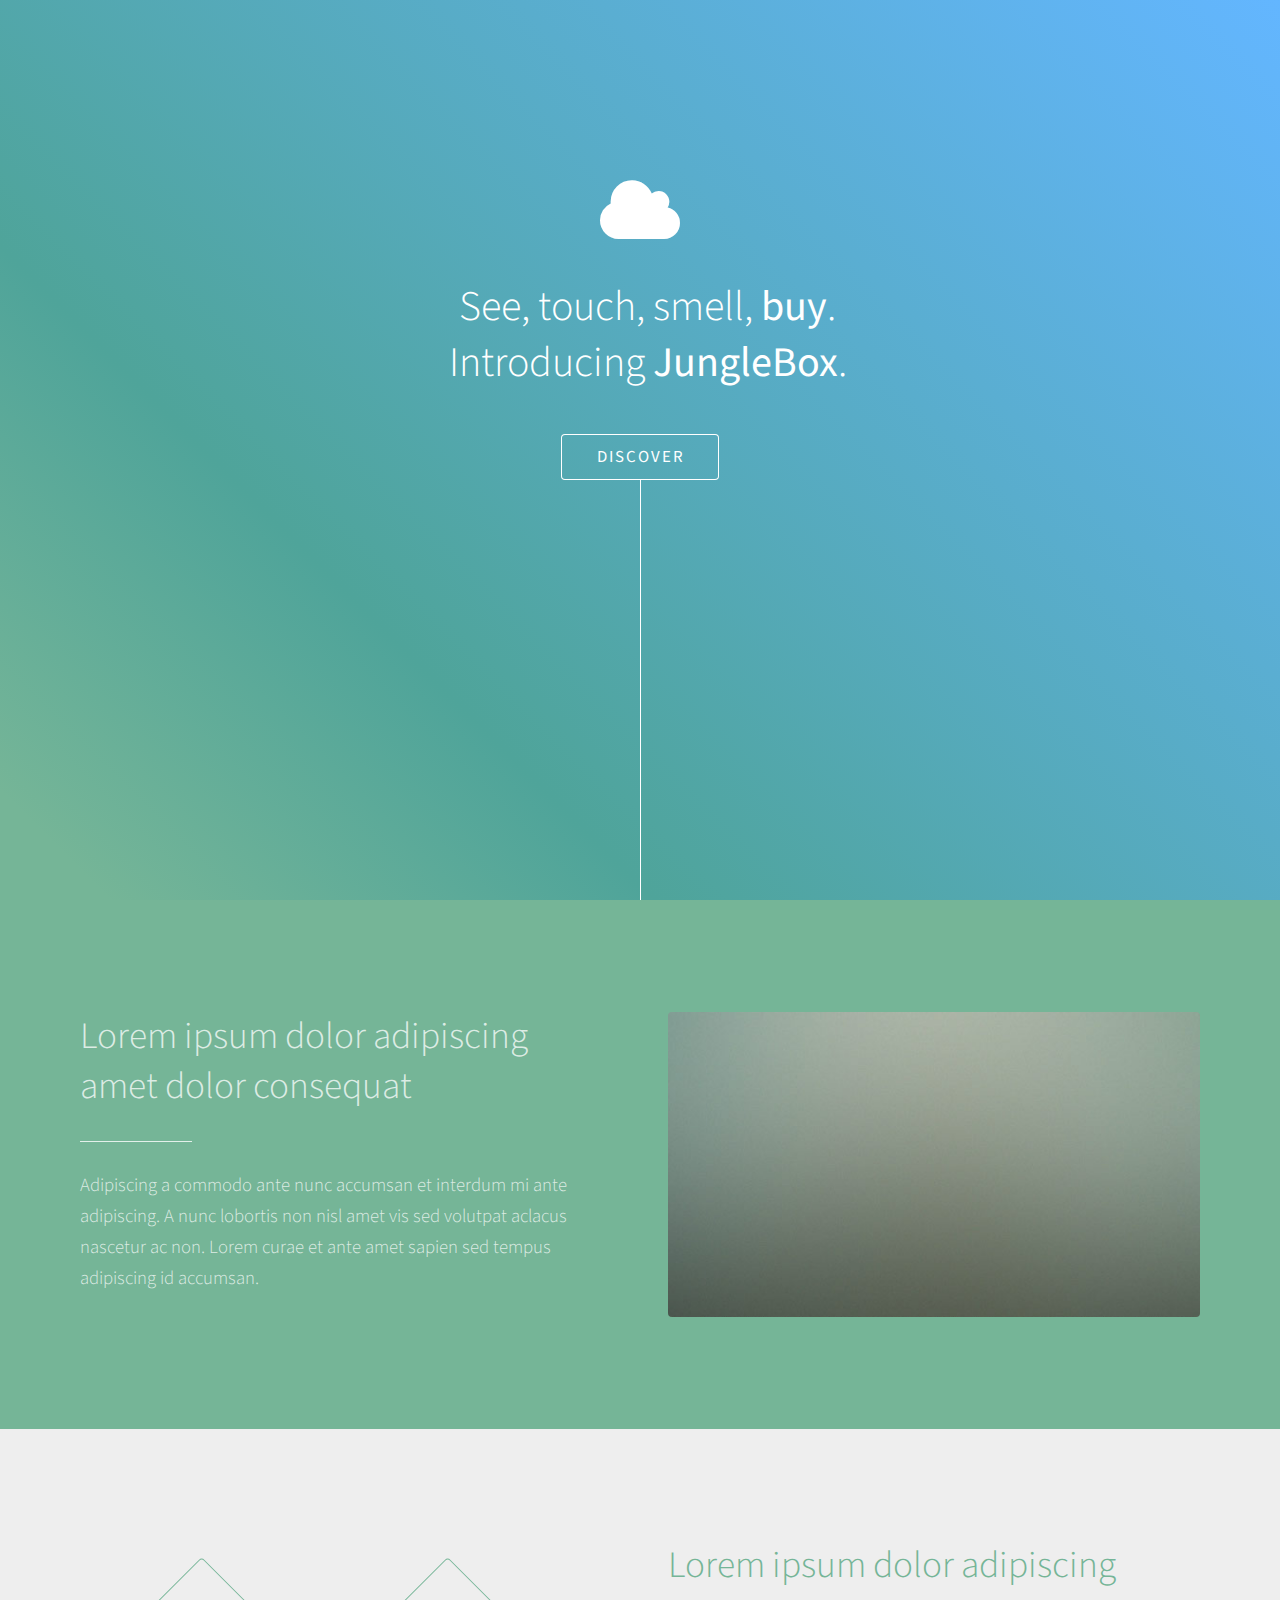
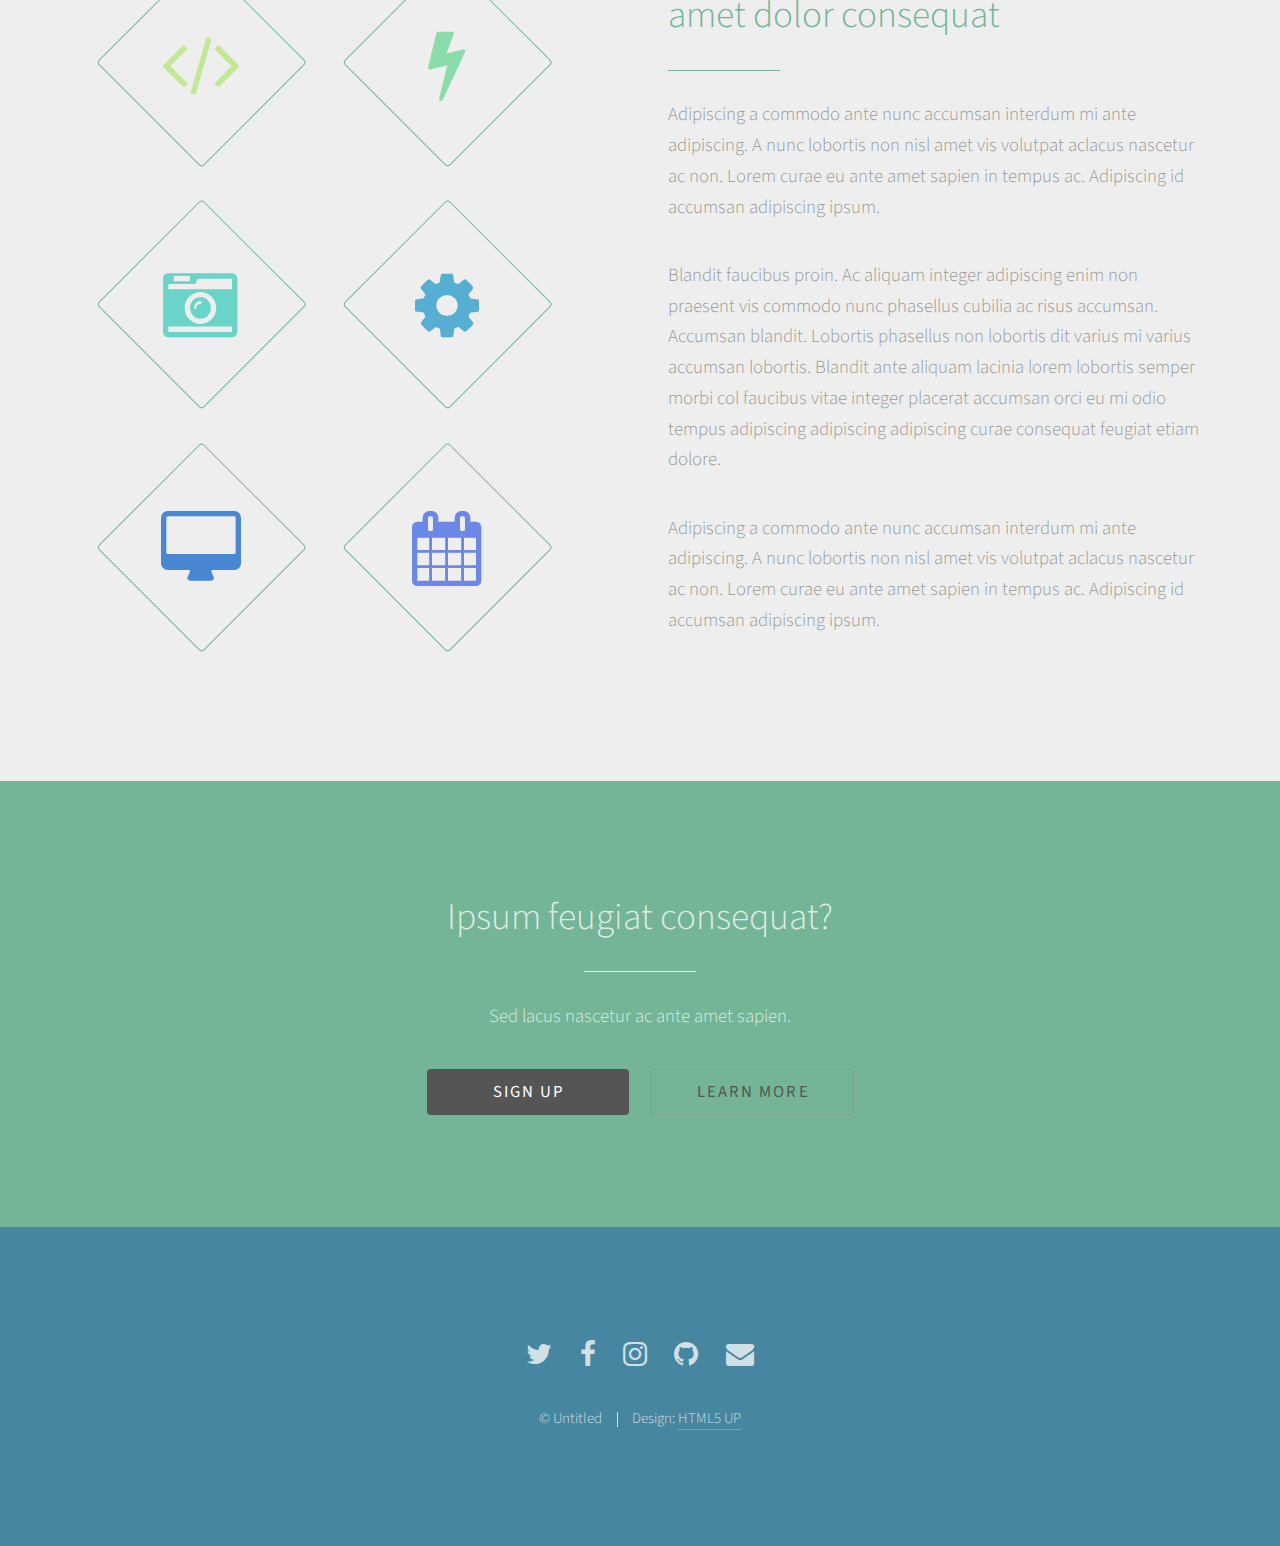
<file: index.html>
<!DOCTYPE HTML>
<!--
	Photon by HTML5 UP
	html5up.net | @ajlkn
	Free for personal and commercial use under the CCA 3.0 license (html5up.net/license)
-->
<html>
	<head>
		<title>Jungle Box</title>
		<meta charset="utf-8" />
		<meta name="viewport" content="width=device-width, initial-scale=1" />
		<!--[if lte IE 8]><script src="assets/js/ie/html5shiv.js"></script><![endif]-->
		<link rel="stylesheet" href="assets/css/main.css" />
		<!--[if lte IE 8]><link rel="stylesheet" href="assets/css/ie8.css" /><![endif]-->
		<!--[if lte IE 9]><link rel="stylesheet" href="assets/css/ie9.css" /><![endif]-->
	</head>
	<body>

		<!-- Header -->
			<section id="header">
				<div class="inner">
					<span class="icon major fa-cloud"></span>
					<h1>See, touch, smell, <strong>buy</strong>. <br>
						Introducing <strong>JungleBox</strong>.</h1>
					<p></p>
					<ul class="actions">
						<li><a href="#one" class="button scrolly">Discover</a></li>
					</ul>
				</div>
			</section>

		<!-- One -->
			<section id="one" class="main style1">
				<div class="container">
					<div class="row 150%">
						<div class="6u 12u$(medium)">
							<header class="major">
								<h2>Lorem ipsum dolor adipiscing<br />
								amet dolor consequat</h2>
							</header>
							<p>Adipiscing a commodo ante nunc accumsan et interdum mi ante adipiscing. A nunc lobortis non nisl amet vis sed volutpat aclacus nascetur ac non. Lorem curae et ante amet sapien sed tempus adipiscing id accumsan.</p>
						</div>
						<div class="6u$ 12u$(medium) important(medium)">
							<span class="image fit"><img src="images/pic01.jpg" alt="" /></span>
						</div>
					</div>
				</div>
			</section>

		<!-- Two -->
			<section id="two" class="main style2">
				<div class="container">
					<div class="row 150%">
						<div class="6u 12u$(medium)">
							<ul class="major-icons">
								<li><span class="icon style1 major fa-code"></span></li>
								<li><span class="icon style2 major fa-bolt"></span></li>
								<li><span class="icon style3 major fa-camera-retro"></span></li>
								<li><span class="icon style4 major fa-cog"></span></li>
								<li><span class="icon style5 major fa-desktop"></span></li>
								<li><span class="icon style6 major fa-calendar"></span></li>
							</ul>
						</div>
						<div class="6u$ 12u$(medium)">
							<header class="major">
								<h2>Lorem ipsum dolor adipiscing<br />
								amet dolor consequat</h2>
							</header>
							<p>Adipiscing a commodo ante nunc accumsan interdum mi ante adipiscing. A nunc lobortis non nisl amet vis volutpat aclacus nascetur ac non. Lorem curae eu ante amet sapien in tempus ac. Adipiscing id accumsan adipiscing ipsum.</p>
							<p>Blandit faucibus proin. Ac aliquam integer adipiscing enim non praesent vis commodo nunc phasellus cubilia ac risus accumsan. Accumsan blandit. Lobortis phasellus non lobortis dit varius mi varius accumsan lobortis. Blandit ante aliquam lacinia lorem lobortis semper morbi col faucibus vitae integer placerat accumsan orci eu mi odio tempus adipiscing adipiscing adipiscing curae consequat feugiat etiam dolore.</p>
							<p>Adipiscing a commodo ante nunc accumsan interdum mi ante adipiscing. A nunc lobortis non nisl amet vis volutpat aclacus nascetur ac non. Lorem curae eu ante amet sapien in tempus ac. Adipiscing id accumsan adipiscing ipsum.</p>
						</div>
					</div>
				</div>
			</section>

		<!-- Three -->
			<!-- <section id="three" class="main style1 special">
				<div class="container">
					<header class="major">
						<h2>Adipiscing amet consequat</h2>
					</header>
					<p>Ante nunc accumsan et aclacus nascetur ac ante amet sapien sed.</p>
					<div class="row 150%">
						<div class="4u 12u$(medium)">
							<span class="image fit"><img src="images/pic02.jpg" alt="" /></span>
							<h3>Magna feugiat lorem</h3>
							<p>Adipiscing a commodo ante nunc magna lorem et interdum mi ante nunc lobortis non amet vis sed volutpat et nascetur.</p>
							<ul class="actions">
								<li><a href="#" class="button">More</a></li>
							</ul>
						</div>
						<div class="4u 12u$(medium)">
							<span class="image fit"><img src="images/pic03.jpg" alt="" /></span>
							<h3>Magna feugiat lorem</h3>
							<p>Adipiscing a commodo ante nunc magna lorem et interdum mi ante nunc lobortis non amet vis sed volutpat et nascetur.</p>
							<ul class="actions">
								<li><a href="#" class="button">More</a></li>
							</ul>
						</div>
						<div class="4u$ 12u$(medium)">
							<span class="image fit"><img src="images/pic04.jpg" alt="" /></span>
							<h3>Magna feugiat lorem</h3>
							<p>Adipiscing a commodo ante nunc magna lorem et interdum mi ante nunc lobortis non amet vis sed volutpat et nascetur.</p>
							<ul class="actions">
								<li><a href="#" class="button">More</a></li>
							</ul>
						</div>
					</div>
				</div>
			</section> -->

		<!-- Four -->
			<section id="four" class="main style1 special">
				<div class="container">
					<header class="major">
						<h2>Ipsum feugiat consequat?</h2>
					</header>
					<p>Sed lacus nascetur ac ante amet sapien.</p>
					<ul class="actions uniform">
						<li><a href="#" class="button special">Sign Up</a></li>
						<li><a href="#" class="button">Learn More</a></li>
					</ul>
				</div>
			</section>

		<!-- Five -->
		<!--
			<section id="five" class="main style1">
				<div class="container">
					<header class="major special">
						<h2>Elements</h2>
					</header>

					<section>
						<h4>Text</h4>
						<p>This is <b>bold</b> and this is <strong>strong</strong>. This is <i>italic</i> and this is <em>emphasized</em>.
						This is <sup>superscript</sup> text and this is <sub>subscript</sub> text.
						This is <u>underlined</u> and this is code: <code>for (;;) { ... }</code>. Finally, <a href="#">this is a link</a>.</p>
						<hr />
						<header>
							<h4>Heading with a Subtitle</h4>
							<p>Lorem ipsum dolor sit amet nullam id egestas urna aliquam</p>
						</header>
						<p>Nunc lacinia ante nunc ac lobortis. Interdum adipiscing gravida odio porttitor sem non mi integer non faucibus ornare mi ut ante amet placerat aliquet. Volutpat eu sed ante lacinia sapien lorem accumsan varius montes viverra nibh in adipiscing blandit tempus accumsan.</p>
						<header>
							<h5>Heading with a Subtitle</h5>
							<p>Lorem ipsum dolor sit amet nullam id egestas urna aliquam</p>
						</header>
						<p>Nunc lacinia ante nunc ac lobortis. Interdum adipiscing gravida odio porttitor sem non mi integer non faucibus ornare mi ut ante amet placerat aliquet. Volutpat eu sed ante lacinia sapien lorem accumsan varius montes viverra nibh in adipiscing blandit tempus accumsan.</p>
						<hr />
						<h2>Heading Level 2</h2>
						<h3>Heading Level 3</h3>
						<h4>Heading Level 4</h4>
						<h5>Heading Level 5</h5>
						<h6>Heading Level 6</h6>
						<hr />
						<h5>Blockquote</h5>
						<blockquote>Fringilla nisl. Donec accumsan interdum nisi, quis tincidunt felis sagittis eget tempus euismod. Vestibulum ante ipsum primis in faucibus vestibulum. Blandit adipiscing eu felis iaculis volutpat ac adipiscing accumsan faucibus. Vestibulum ante ipsum primis in faucibus lorem ipsum dolor sit amet nullam adipiscing eu felis.</blockquote>
						<h5>Preformatted</h5>
						<pre><code>i = 0;

while (!deck.isInOrder()) {
print 'Iteration ' + i;
deck.shuffle();
i++;
}

print 'It took ' + i + ' iterations to sort the deck.';</code></pre>
					</section>

					<section>
						<h4>Lists</h4>
						<div class="row">
							<div class="6u 12u$(medium)">
								<h5>Unordered</h5>
								<ul>
									<li>Dolor pulvinar etiam.</li>
									<li>Sagittis adipiscing.</li>
									<li>Felis enim feugiat.</li>
								</ul>
								<h5>Alternate</h5>
								<ul class="alt">
									<li>Dolor pulvinar etiam.</li>
									<li>Sagittis adipiscing.</li>
									<li>Felis enim feugiat.</li>
								</ul>
							</div>
							<div class="6u$ 12u$(medium)">
								<h5>Ordered</h5>
								<ol>
									<li>Dolor pulvinar etiam.</li>
									<li>Etiam vel felis viverra.</li>
									<li>Felis enim feugiat.</li>
									<li>Dolor pulvinar etiam.</li>
									<li>Etiam vel felis lorem.</li>
									<li>Felis enim et feugiat.</li>
								</ol>
								<h5>Icons</h5>
								<ul class="icons">
									<li><a href="#" class="icon fa-twitter"><span class="label">Twitter</span></a></li>
									<li><a href="#" class="icon fa-facebook"><span class="label">Facebook</span></a></li>
									<li><a href="#" class="icon fa-instagram"><span class="label">Instagram</span></a></li>
									<li><a href="#" class="icon fa-github"><span class="label">Github</span></a></li>
								</ul>
							</div>
						</div>
						<h5>Actions</h5>
						<div class="row">
							<div class="6u 12u$(medium)">
								<ul class="actions">
									<li><a href="#" class="button special">Default</a></li>
									<li><a href="#" class="button">Default</a></li>
								</ul>
								<ul class="actions small">
									<li><a href="#" class="button special small">Small</a></li>
									<li><a href="#" class="button small">Small</a></li>
								</ul>
								<ul class="actions vertical">
									<li><a href="#" class="button special">Default</a></li>
									<li><a href="#" class="button">Default</a></li>
								</ul>
								<ul class="actions vertical small">
									<li><a href="#" class="button special small">Small</a></li>
									<li><a href="#" class="button small">Small</a></li>
								</ul>
							</div>
							<div class="6u 12u$(medium)">
								<ul class="actions vertical">
									<li><a href="#" class="button special fit">Default</a></li>
									<li><a href="#" class="button fit">Default</a></li>
								</ul>
								<ul class="actions vertical small">
									<li><a href="#" class="button special small fit">Small</a></li>
									<li><a href="#" class="button small fit">Small</a></li>
								</ul>
							</div>
						</div>
					</section>

					<section>
						<h4>Table</h4>
						<h5>Default</h5>
						<div class="table-wrapper">
							<table>
								<thead>
									<tr>
										<th>Name</th>
										<th>Description</th>
										<th>Price</th>
									</tr>
								</thead>
								<tbody>
									<tr>
										<td>Item One</td>
										<td>Ante turpis integer aliquet porttitor.</td>
										<td>29.99</td>
									</tr>
									<tr>
										<td>Item Two</td>
										<td>Vis ac commodo adipiscing arcu aliquet.</td>
										<td>19.99</td>
									</tr>
									<tr>
										<td>Item Three</td>
										<td> Morbi faucibus arcu accumsan lorem.</td>
										<td>29.99</td>
									</tr>
									<tr>
										<td>Item Four</td>
										<td>Vitae integer tempus condimentum.</td>
										<td>19.99</td>
									</tr>
									<tr>
										<td>Item Five</td>
										<td>Ante turpis integer aliquet porttitor.</td>
										<td>29.99</td>
									</tr>
								</tbody>
								<tfoot>
									<tr>
										<td colspan="2"></td>
										<td>100.00</td>
									</tr>
								</tfoot>
							</table>
						</div>

						<h5>Alternate</h5>
						<div class="table-wrapper">
							<table class="alt">
								<thead>
									<tr>
										<th>Name</th>
										<th>Description</th>
										<th>Price</th>
									</tr>
								</thead>
								<tbody>
									<tr>
										<td>Item One</td>
										<td>Ante turpis integer aliquet porttitor.</td>
										<td>29.99</td>
									</tr>
									<tr>
										<td>Item Two</td>
										<td>Vis ac commodo adipiscing arcu aliquet.</td>
										<td>19.99</td>
									</tr>
									<tr>
										<td>Item Three</td>
										<td> Morbi faucibus arcu accumsan lorem.</td>
										<td>29.99</td>
									</tr>
									<tr>
										<td>Item Four</td>
										<td>Vitae integer tempus condimentum.</td>
										<td>19.99</td>
									</tr>
									<tr>
										<td>Item Five</td>
										<td>Ante turpis integer aliquet porttitor.</td>
										<td>29.99</td>
									</tr>
								</tbody>
								<tfoot>
									<tr>
										<td colspan="2"></td>
										<td>100.00</td>
									</tr>
								</tfoot>
							</table>
						</div>
					</section>

					<section>
						<h4>Buttons</h4>
						<ul class="actions">
							<li><a href="#" class="button special">Special</a></li>
							<li><a href="#" class="button">Default</a></li>
						</ul>
						<ul class="actions">
							<li><a href="#" class="button big">Big</a></li>
							<li><a href="#" class="button">Default</a></li>
							<li><a href="#" class="button small">Small</a></li>
						</ul>
						<ul class="actions fit">
							<li><a href="#" class="button fit">Fit</a></li>
							<li><a href="#" class="button special fit">Fit</a></li>
							<li><a href="#" class="button fit">Fit</a></li>
						</ul>
						<ul class="actions fit small">
							<li><a href="#" class="button special fit small">Fit + Small</a></li>
							<li><a href="#" class="button fit small">Fit + Small</a></li>
							<li><a href="#" class="button special fit small">Fit + Small</a></li>
						</ul>
						<ul class="actions">
							<li><a href="#" class="button special icon fa-download">Icon</a></li>
							<li><a href="#" class="button icon fa-download">Icon</a></li>
						</ul>
						<ul class="actions">
							<li><span class="button special disabled">Disabled</span></li>
							<li><span class="button disabled">Disabled</span></li>
						</ul>
					</section>

					<section>
						<h4>Form</h4>
						<form method="post" action="#">
							<div class="row uniform 50%">
								<div class="6u 12u$(xsmall)">
									<input type="text" name="demo-name" id="demo-name" value="" placeholder="Name" />
								</div>
								<div class="6u$ 12u$(xsmall)">
									<input type="email" name="demo-email" id="demo-email" value="" placeholder="Email" />
								</div>
								<div class="12u$">
									<div class="select-wrapper">
										<select name="demo-category" id="demo-category">
											<option value="">- Category -</option>
											<option value="1">Manufacturing</option>
											<option value="1">Shipping</option>
											<option value="1">Administration</option>
											<option value="1">Human Resources</option>
										</select>
									</div>
								</div>
								<div class="4u 12u$(small)">
									<input type="radio" id="demo-priority-low" name="demo-priority" checked>
									<label for="demo-priority-low">Low</label>
								</div>
								<div class="4u 12u$(small)">
									<input type="radio" id="demo-priority-normal" name="demo-priority">
									<label for="demo-priority-normal">Normal</label>
								</div>
								<div class="4u$ 12u$(small)">
									<input type="radio" id="demo-priority-high" name="demo-priority">
									<label for="demo-priority-high">High</label>
								</div>
								<div class="6u 12u$(small)">
									<input type="checkbox" id="demo-copy" name="demo-copy">
									<label for="demo-copy">Email me a copy</label>
								</div>
								<div class="6u$ 12u$(small)">
									<input type="checkbox" id="demo-human" name="demo-human" checked>
									<label for="demo-human">Not a robot</label>
								</div>
								<div class="12u$">
									<textarea name="demo-message" id="demo-message" placeholder="Enter your message" rows="6"></textarea>
								</div>
								<div class="12u$">
									<ul class="actions">
										<li><input type="submit" value="Send Message" class="special" /></li>
										<li><input type="reset" value="Reset" /></li>
									</ul>
								</div>
							</div>
						</form>
					</section>

					<section>
						<h4>Image</h4>
						<h5>Fit</h5>
						<div class="box alt">
							<div class="row uniform 50%">
								<div class="12u"><span class="image fit"><img src="images/pic06.jpg" alt="" /></span></div>
								<div class="4u"><span class="image fit"><img src="images/pic02.jpg" alt="" /></span></div>
								<div class="4u"><span class="image fit"><img src="images/pic03.jpg" alt="" /></span></div>
								<div class="4u"><span class="image fit"><img src="images/pic04.jpg" alt="" /></span></div>
								<div class="4u"><span class="image fit"><img src="images/pic03.jpg" alt="" /></span></div>
								<div class="4u"><span class="image fit"><img src="images/pic04.jpg" alt="" /></span></div>
								<div class="4u"><span class="image fit"><img src="images/pic02.jpg" alt="" /></span></div>
								<div class="4u"><span class="image fit"><img src="images/pic04.jpg" alt="" /></span></div>
								<div class="4u"><span class="image fit"><img src="images/pic02.jpg" alt="" /></span></div>
								<div class="4u"><span class="image fit"><img src="images/pic03.jpg" alt="" /></span></div>
							</div>
						</div>
						<h5>Left &amp; Right</h5>
						<p><span class="image left"><img src="images/pic05.jpg" alt="" /></span>Fringilla nisl. Donec accumsan interdum nisi, quis tincidunt felis sagittis eget. tempus euismod. Vestibulum ante ipsum primis in faucibus vestibulum. Blandit adipiscing eu felis iaculis volutpat ac adipiscing accumsan eu faucibus. Integer ac pellentesque praesent tincidunt felis sagittis eget. tempus euismod. Vestibulum ante ipsum primis in faucibus vestibulum. Blandit adipiscing eu felis iaculis volutpat ac adipiscing accumsan eu faucibus. Integer ac pellentesque praesent. Donec accumsan interdum nisi, quis tincidunt felis sagittis eget. tempus euismod. Vestibulum ante ipsum primis in faucibus vestibulum. Blandit adipiscing eu felis iaculis volutpat ac adipiscing accumsan eu faucibus. Integer ac pellentesque praesent tincidunt felis sagittis eget. tempus euismod. Vestibulum ante ipsum primis in faucibus vestibulum. Blandit adipiscing eu felis iaculis volutpat ac adipiscing accumsan eu faucibus. Integer ac pellentesque praesent. Blandit adipiscing eu felis iaculis volutpat ac adipiscing accumsan eu faucibus. Integer ac pellentesque praesent tincidunt felis sagittis eget. tempus euismod. Vestibulum ante ipsum primis in faucibus vestibulum. Blandit adipiscing eu felis iaculis volutpat ac adipiscing accumsan eu faucibus. Integer ac pellentesque praesent.</p>
						<p><span class="image right"><img src="images/pic05.jpg" alt="" /></span>Fringilla nisl. Donec accumsan interdum nisi, quis tincidunt felis sagittis eget. tempus euismod. Vestibulum ante ipsum primis in faucibus vestibulum. Blandit adipiscing eu felis iaculis volutpat ac adipiscing accumsan eu faucibus. Integer ac pellentesque praesent tincidunt felis sagittis eget. tempus euismod. Vestibulum ante ipsum primis in faucibus vestibulum. Blandit adipiscing eu felis iaculis volutpat ac adipiscing accumsan eu faucibus. Integer ac pellentesque praesent. Donec accumsan interdum nisi, quis tincidunt felis sagittis eget. tempus euismod. Vestibulum ante ipsum primis in faucibus vestibulum. Blandit adipiscing eu felis iaculis volutpat ac adipiscing accumsan eu faucibus. Integer ac pellentesque praesent tincidunt felis sagittis eget. tempus euismod. Vestibulum ante ipsum primis in faucibus vestibulum. Blandit adipiscing eu felis iaculis volutpat ac adipiscing accumsan eu faucibus. Integer ac pellentesque praesent. Blandit adipiscing eu felis iaculis volutpat ac adipiscing accumsan eu faucibus. Integer ac pellentesque praesent tincidunt felis sagittis eget. tempus euismod. Vestibulum ante ipsum primis in faucibus vestibulum. Blandit adipiscing eu felis iaculis volutpat ac adipiscing accumsan eu faucibus. Integer ac pellentesque praesent.</p>
					</section>

				</div>
			</section>
		-->

		<!-- Footer -->
			<section id="footer">
				<ul class="icons">
					<li><a href="#" class="icon alt fa-twitter"><span class="label">Twitter</span></a></li>
					<li><a href="#" class="icon alt fa-facebook"><span class="label">Facebook</span></a></li>
					<li><a href="#" class="icon alt fa-instagram"><span class="label">Instagram</span></a></li>
					<li><a href="#" class="icon alt fa-github"><span class="label">GitHub</span></a></li>
					<li><a href="#" class="icon alt fa-envelope"><span class="label">Email</span></a></li>
				</ul>
				<ul class="copyright">
					<li>&copy; Untitled</li><li>Design: <a href="http://html5up.net">HTML5 UP</a></li>
				</ul>
			</section>

		<!-- Scripts -->
			<script src="assets/js/jquery.min.js"></script>
			<script src="assets/js/jquery.scrolly.min.js"></script>
			<script src="assets/js/skel.min.js"></script>
			<script src="assets/js/util.js"></script>
			<!--[if lte IE 8]><script src="assets/js/ie/respond.min.js"></script><![endif]-->
			<script src="assets/js/main.js"></script>

	</body>
</html>
</file>
<file: assets/css/ie8.css>
/*
	Photon by HTML5 UP
	html5up.net | @ajlkn
	Free for personal and commercial use under the CCA 3.0 license (html5up.net/license)
*/

/* Basic */

	hr {
		border-bottom: solid 1px #ccc;
	}

	blockquote {
		border-left: solid 4px #ccc;
	}

	code {
		border: solid 1px #ccc;
	}

/* Section/Article */

	header.major:after {
		background: #ccc;
	}

/* Form */

	input[type="text"],
	input[type="password"],
	input[type="email"],
	select,
	textarea {
		-ms-behavior: url("assets/js/ie/PIE.htc");
		border: solid 1px #ccc;
		position: relative;
	}

/* List */

	ul.alt li {
		border-top: solid 1px #ccc;
	}

	ul.major-icons li .icon {
		-ms-behavior: url("assets/js/ie/PIE.htc");
		border: solid 1px #ccc;
		position: relative;
	}

/* Table */

	table thead {
		border-bottom: solid 1px #ccc;
	}

	table tfoot {
		border-top: solid 1px #ccc;
	}

	table.alt tbody tr td {
		border: solid 1px #ccc;
		border-left-width: 0;
		border-top-width: 0;
	}

/* Button */

	input[type="submit"],
	input[type="reset"],
	input[type="button"],
	button,
	.button {
		-ms-behavior: url("assets/js/ie/PIE.htc");
		border: solid 1px #ccc;
		position: relative;
	}

/* Image */

	.image {
		-ms-behavior: url("assets/js/ie/PIE.htc");
	}

		.image img {
			-ms-behavior: url("assets/js/ie/PIE.htc");
			position: relative;
		}

/* Main */

	.main.style2 {
		background-color: #333;
		color: #ffffff;
		-ms-behavior: url("assets/js/ie/backgroundsize.min.htc");
		background-image: url("../../images/header.jpg");
		background-size: cover;
		position: relative;
	}

		.main.style2 a {
			border-bottom-color: #ffffff;
		}

			.main.style2 a:hover {
				color: #ffffff;
			}

		.main.style2 h1, .main.style2 h2, .main.style2 h3, .main.style2 h4, .main.style2 h5, .main.style2 h6, .main.style2 strong, .main.style2 b {
			color: #ffffff;
		}

		.main.style2 header p {
			color: #ffffff;
		}

		.main.style2 header.major:after {
			background: #ffffff;
		}

		.main.style2 input[type="submit"],
		.main.style2 input[type="reset"],
		.main.style2 input[type="button"],
		.main.style2 button,
		.main.style2 .button {
			border: solid 1px #ffffff !important;
			color: #ffffff !important;
		}

			.main.style2 input[type="submit"]:hover,
			.main.style2 input[type="reset"]:hover,
			.main.style2 input[type="button"]:hover,
			.main.style2 button:hover,
			.main.style2 .button:hover {
				background-color: transparent;
			}

			.main.style2 input[type="submit"]:active,
			.main.style2 input[type="reset"]:active,
			.main.style2 input[type="button"]:active,
			.main.style2 button:active,
			.main.style2 .button:active {
				background-color: transparent;
			}

			.main.style2 input[type="submit"].special,
			.main.style2 input[type="reset"].special,
			.main.style2 input[type="button"].special,
			.main.style2 button.special,
			.main.style2 .button.special {
				background-color: #ffffff;
				border: solid 1px #ffffff !important;
				color: #333 !important;
			}

				.main.style2 input[type="submit"].special:hover,
				.main.style2 input[type="reset"].special:hover,
				.main.style2 input[type="button"].special:hover,
				.main.style2 button.special:hover,
				.main.style2 .button.special:hover {
					background-color: transparent !important;
					color: #ffffff !important;
				}

				.main.style2 input[type="submit"].special:active,
				.main.style2 input[type="reset"].special:active,
				.main.style2 input[type="button"].special:active,
				.main.style2 button.special:active,
				.main.style2 .button.special:active {
					background-color: transparent !important;
				}

		.main.style2 ul.major-icons li .icon {
			border-color: #ffffff;
		}

		.main.style2 .icon.major {
			color: #ffffff;
		}

		.main.style2:before {
			background-image: url("images/overlay1.png");
			content: '';
			height: 100%;
			left: 0;
			position: absolute;
			top: 0;
			width: 100%;
		}

		.main.style2 > * {
			position: relative;
			z-index: 1;
		}

/* Header */

	#header {
		background-color: #4686a0;
		color: #ffffff;
	}

		#header a {
			border-bottom-color: #ffffff;
		}

			#header a:hover {
				color: #ffffff;
			}

		#header h1, #header h2, #header h3, #header h4, #header h5, #header h6, #header strong, #header b {
			color: #ffffff;
		}

		#header header p {
			color: #ffffff;
		}

		#header header.major:after {
			background: #ffffff;
		}

		#header input[type="submit"],
		#header input[type="reset"],
		#header input[type="button"],
		#header button,
		#header .button {
			border: solid 1px #ffffff !important;
			color: #ffffff !important;
		}

			#header input[type="submit"]:hover,
			#header input[type="reset"]:hover,
			#header input[type="button"]:hover,
			#header button:hover,
			#header .button:hover {
				background-color: transparent;
			}

			#header input[type="submit"]:active,
			#header input[type="reset"]:active,
			#header input[type="button"]:active,
			#header button:active,
			#header .button:active {
				background-color: transparent;
			}

			#header input[type="submit"].special,
			#header input[type="reset"].special,
			#header input[type="button"].special,
			#header button.special,
			#header .button.special {
				background-color: #ffffff;
				border: solid 1px #ffffff !important;
				color: #4686a0 !important;
			}

				#header input[type="submit"].special:hover,
				#header input[type="reset"].special:hover,
				#header input[type="button"].special:hover,
				#header button.special:hover,
				#header .button.special:hover {
					background-color: transparent !important;
					color: #ffffff !important;
				}

				#header input[type="submit"].special:active,
				#header input[type="reset"].special:active,
				#header input[type="button"].special:active,
				#header button.special:active,
				#header .button.special:active {
					background-color: transparent !important;
				}

		#header ul.major-icons li .icon {
			border-color: #ffffff;
		}

		#header .icon.major {
			color: #ffffff;
		}

/* Footer */

	#footer {
		background-color: #4686a0;
		color: #ffffff;
	}

		#footer a {
			border-bottom-color: #ffffff;
		}

			#footer a:hover {
				color: #ffffff;
			}

		#footer h1, #footer h2, #footer h3, #footer h4, #footer h5, #footer h6, #footer strong, #footer b {
			color: #ffffff;
		}

		#footer header p {
			color: #ffffff;
		}

		#footer header.major:after {
			background: #ffffff;
		}

		#footer input[type="submit"],
		#footer input[type="reset"],
		#footer input[type="button"],
		#footer button,
		#footer .button {
			border: solid 1px #ffffff !important;
			color: #ffffff !important;
		}

			#footer input[type="submit"]:hover,
			#footer input[type="reset"]:hover,
			#footer input[type="button"]:hover,
			#footer button:hover,
			#footer .button:hover {
				background-color: transparent;
			}

			#footer input[type="submit"]:active,
			#footer input[type="reset"]:active,
			#footer input[type="button"]:active,
			#footer button:active,
			#footer .button:active {
				background-color: transparent;
			}

			#footer input[type="submit"].special,
			#footer input[type="reset"].special,
			#footer input[type="button"].special,
			#footer button.special,
			#footer .button.special {
				background-color: #ffffff;
				border: solid 1px #ffffff !important;
				color: #4686a0 !important;
			}

				#footer input[type="submit"].special:hover,
				#footer input[type="reset"].special:hover,
				#footer input[type="button"].special:hover,
				#footer button.special:hover,
				#footer .button.special:hover {
					background-color: transparent !important;
					color: #ffffff !important;
				}

				#footer input[type="submit"].special:active,
				#footer input[type="reset"].special:active,
				#footer input[type="button"].special:active,
				#footer button.special:active,
				#footer .button.special:active {
					background-color: transparent !important;
				}

		#footer ul.major-icons li .icon {
			border-color: #ffffff;
		}

		#footer .icon.major {
			color: #ffffff;
		}
</file>
<file: assets/css/ie9.css>
/*
	Photon by HTML5 UP
	html5up.net | @ajlkn
	Free for personal and commercial use under the CCA 3.0 license (html5up.net/license)
*/

/* Header */

	#header {
		background-image: none;
		filter: progid:DXImageTransform.Microsoft.Gradient(startColorStr="#4fa49a", endColorStr="#4361c2", GradientType=1);
		position: relative;
	}

		#header:before {
			background-image: url("images/overlay2.png"), url("images/overlay3.svg");
			background-position: top left,							center center;
			background-size: auto,								cover;
			content: '';
			height: 100%;
			left: 0;
			position: absolute;
			top: 0;
			width: 100%;
		}

		#header > * {
			position: relative;
			z-index: 1;
		}

/* Footer */

	#footer {
		background-image: none;
		filter: progid:DXImageTransform.Microsoft.Gradient(startColorStr="#4361c2", endColorStr="#4fa49a", GradientType=1);
		position: relative;
	}

		#footer:before {
			background-image: url("images/overlay2.png"), url("images/overlay4.svg");
			background-position: top left,							center center;
			background-size: auto,								cover;
			content: '';
			height: 100%;
			left: 0;
			position: absolute;
			top: 0;
			width: 100%;
		}

		#footer > * {
			position: relative;
			z-index: 1;
		}
</file>
<file: assets/css/main.css>
@import url("font-awesome.min.css");
@import url("https://fonts.googleapis.com/css?family=Source+Sans+Pro:300,300italic,400,400italic");

/*
	Photon by HTML5 UP
	html5up.net | @ajlkn
	Free for personal and commercial use under the CCA 3.0 license (html5up.net/license)
*/

/* Reset */

	html, body, div, span, applet, object, iframe, h1, h2, h3, h4, h5, h6, p, blockquote, pre, a, abbr, acronym, address, big, cite, code, del, dfn, em, img, ins, kbd, q, s, samp, small, strike, strong, sub, sup, tt, var, b, u, i, center, dl, dt, dd, ol, ul, li, fieldset, form, label, legend, table, caption, tbody, tfoot, thead, tr, th, td, article, aside, canvas, details, embed, figure, figcaption, footer, header, hgroup, menu, nav, output, ruby, section, summary, time, mark, audio, video {
		margin: 0;
		padding: 0;
		border: 0;
		font-size: 100%;
		font: inherit;
		vertical-align: baseline;
	}

	article, aside, details, figcaption, figure, footer, header, hgroup, menu, nav, section {
		display: block;
	}

	body {
		line-height: 1;
	}

	ol, ul {
		list-style: none;
	}

	blockquote, q {
		quotes: none;
	}

	blockquote:before, blockquote:after, q:before, q:after {
		content: '';
		content: none;
	}

	table {
		border-collapse: collapse;
		border-spacing: 0;
	}

	body {
		-webkit-text-size-adjust: none;
	}

/* Box Model */

	*, *:before, *:after {
		-moz-box-sizing: border-box;
		-webkit-box-sizing: border-box;
		box-sizing: border-box;
	}

/* Containers */

	.container {
		margin-left: auto;
		margin-right: auto;
	}

	.container.\31 25\25 {
		width: 100%;
		max-width: 75em;
		min-width: 60em;
	}

	.container.\37 5\25 {
		width: 45em;
	}

	.container.\35 0\25 {
		width: 30em;
	}

	.container.\32 5\25 {
		width: 15em;
	}

	.container {
		width: 60em;
	}

	@media screen and (max-width: 1680px) {

		.container.\31 25\25 {
			width: 100%;
			max-width: 75em;
			min-width: 60em;
		}

		.container.\37 5\25 {
			width: 45em;
		}

		.container.\35 0\25 {
			width: 30em;
		}

		.container.\32 5\25 {
			width: 15em;
		}

		.container {
			width: 60em;
		}

	}

	@media screen and (max-width: 1140px) {

		.container.\31 25\25 {
			width: 100%;
			max-width: 112.5%;
			min-width: 90%;
		}

		.container.\37 5\25 {
			width: 67.5%;
		}

		.container.\35 0\25 {
			width: 45%;
		}

		.container.\32 5\25 {
			width: 22.5%;
		}

		.container {
			width: 90%;
		}

	}

	@media screen and (max-width: 980px) {

		.container.\31 25\25 {
			width: 100%;
			max-width: 125%;
			min-width: 100%;
		}

		.container.\37 5\25 {
			width: 75%;
		}

		.container.\35 0\25 {
			width: 50%;
		}

		.container.\32 5\25 {
			width: 25%;
		}

		.container {
			width: 100% !important;
		}

	}

	@media screen and (max-width: 736px) {

		.container.\31 25\25 {
			width: 100%;
			max-width: 125%;
			min-width: 100%;
		}

		.container.\37 5\25 {
			width: 75%;
		}

		.container.\35 0\25 {
			width: 50%;
		}

		.container.\32 5\25 {
			width: 25%;
		}

		.container {
			width: 100% !important;
		}

	}

	@media screen and (max-width: 480px) {

		.container.\31 25\25 {
			width: 100%;
			max-width: 125%;
			min-width: 100%;
		}

		.container.\37 5\25 {
			width: 75%;
		}

		.container.\35 0\25 {
			width: 50%;
		}

		.container.\32 5\25 {
			width: 25%;
		}

		.container {
			width: 100% !important;
		}

	}

	@media screen and (max-width: 320px) {

		.container.\31 25\25 {
			width: 100%;
			max-width: 125%;
			min-width: 100%;
		}

		.container.\37 5\25 {
			width: 75%;
		}

		.container.\35 0\25 {
			width: 50%;
		}

		.container.\32 5\25 {
			width: 25%;
		}

		.container {
			width: 100% !important;
		}

	}

/* Grid */

	.row {
		border-bottom: solid 1px transparent;
		-moz-box-sizing: border-box;
		-webkit-box-sizing: border-box;
		box-sizing: border-box;
	}

	.row > * {
		float: left;
		-moz-box-sizing: border-box;
		-webkit-box-sizing: border-box;
		box-sizing: border-box;
	}

	.row:after, .row:before {
		content: '';
		display: block;
		clear: both;
		height: 0;
	}

	.row.uniform > * > :first-child {
		margin-top: 0;
	}

	.row.uniform > * > :last-child {
		margin-bottom: 0;
	}

	.row.\30 \25 > * {
		padding: 0 0 0 0em;
	}

	.row.\30 \25 {
		margin: 0 0 -1px 0em;
	}

	.row.uniform.\30 \25 > * {
		padding: 0em 0 0 0em;
	}

	.row.uniform.\30 \25 {
		margin: 0em 0 -1px 0em;
	}

	.row > * {
		padding: 0 0 0 2em;
	}

	.row {
		margin: 0 0 -1px -2em;
	}

	.row.uniform > * {
		padding: 2em 0 0 2em;
	}

	.row.uniform {
		margin: -2em 0 -1px -2em;
	}

	.row.\32 00\25 > * {
		padding: 0 0 0 4em;
	}

	.row.\32 00\25 {
		margin: 0 0 -1px -4em;
	}

	.row.uniform.\32 00\25 > * {
		padding: 4em 0 0 4em;
	}

	.row.uniform.\32 00\25 {
		margin: -4em 0 -1px -4em;
	}

	.row.\31 50\25 > * {
		padding: 0 0 0 3em;
	}

	.row.\31 50\25 {
		margin: 0 0 -1px -3em;
	}

	.row.uniform.\31 50\25 > * {
		padding: 3em 0 0 3em;
	}

	.row.uniform.\31 50\25 {
		margin: -3em 0 -1px -3em;
	}

	.row.\35 0\25 > * {
		padding: 0 0 0 1em;
	}

	.row.\35 0\25 {
		margin: 0 0 -1px -1em;
	}

	.row.uniform.\35 0\25 > * {
		padding: 1em 0 0 1em;
	}

	.row.uniform.\35 0\25 {
		margin: -1em 0 -1px -1em;
	}

	.row.\32 5\25 > * {
		padding: 0 0 0 0.5em;
	}

	.row.\32 5\25 {
		margin: 0 0 -1px -0.5em;
	}

	.row.uniform.\32 5\25 > * {
		padding: 0.5em 0 0 0.5em;
	}

	.row.uniform.\32 5\25 {
		margin: -0.5em 0 -1px -0.5em;
	}

	.\31 2u, .\31 2u\24 {
		width: 100%;
		clear: none;
		margin-left: 0;
	}

	.\31 1u, .\31 1u\24 {
		width: 91.6666666667%;
		clear: none;
		margin-left: 0;
	}

	.\31 0u, .\31 0u\24 {
		width: 83.3333333333%;
		clear: none;
		margin-left: 0;
	}

	.\39 u, .\39 u\24 {
		width: 75%;
		clear: none;
		margin-left: 0;
	}

	.\38 u, .\38 u\24 {
		width: 66.6666666667%;
		clear: none;
		margin-left: 0;
	}

	.\37 u, .\37 u\24 {
		width: 58.3333333333%;
		clear: none;
		margin-left: 0;
	}

	.\36 u, .\36 u\24 {
		width: 50%;
		clear: none;
		margin-left: 0;
	}

	.\35 u, .\35 u\24 {
		width: 41.6666666667%;
		clear: none;
		margin-left: 0;
	}

	.\34 u, .\34 u\24 {
		width: 33.3333333333%;
		clear: none;
		margin-left: 0;
	}

	.\33 u, .\33 u\24 {
		width: 25%;
		clear: none;
		margin-left: 0;
	}

	.\32 u, .\32 u\24 {
		width: 16.6666666667%;
		clear: none;
		margin-left: 0;
	}

	.\31 u, .\31 u\24 {
		width: 8.3333333333%;
		clear: none;
		margin-left: 0;
	}

	.\31 2u\24 + *,
	.\31 1u\24 + *,
	.\31 0u\24 + *,
	.\39 u\24 + *,
	.\38 u\24 + *,
	.\37 u\24 + *,
	.\36 u\24 + *,
	.\35 u\24 + *,
	.\34 u\24 + *,
	.\33 u\24 + *,
	.\32 u\24 + *,
	.\31 u\24 + * {
		clear: left;
	}

	.\-11u {
		margin-left: 91.66667%;
	}

	.\-10u {
		margin-left: 83.33333%;
	}

	.\-9u {
		margin-left: 75%;
	}

	.\-8u {
		margin-left: 66.66667%;
	}

	.\-7u {
		margin-left: 58.33333%;
	}

	.\-6u {
		margin-left: 50%;
	}

	.\-5u {
		margin-left: 41.66667%;
	}

	.\-4u {
		margin-left: 33.33333%;
	}

	.\-3u {
		margin-left: 25%;
	}

	.\-2u {
		margin-left: 16.66667%;
	}

	.\-1u {
		margin-left: 8.33333%;
	}

	@media screen and (max-width: 1680px) {

		.row > * {
			padding: 0 0 0 2em;
		}

		.row {
			margin: 0 0 -1px -2em;
		}

		.row.uniform > * {
			padding: 2em 0 0 2em;
		}

		.row.uniform {
			margin: -2em 0 -1px -2em;
		}

		.row.\32 00\25 > * {
			padding: 0 0 0 4em;
		}

		.row.\32 00\25 {
			margin: 0 0 -1px -4em;
		}

		.row.uniform.\32 00\25 > * {
			padding: 4em 0 0 4em;
		}

		.row.uniform.\32 00\25 {
			margin: -4em 0 -1px -4em;
		}

		.row.\31 50\25 > * {
			padding: 0 0 0 3em;
		}

		.row.\31 50\25 {
			margin: 0 0 -1px -3em;
		}

		.row.uniform.\31 50\25 > * {
			padding: 3em 0 0 3em;
		}

		.row.uniform.\31 50\25 {
			margin: -3em 0 -1px -3em;
		}

		.row.\35 0\25 > * {
			padding: 0 0 0 1em;
		}

		.row.\35 0\25 {
			margin: 0 0 -1px -1em;
		}

		.row.uniform.\35 0\25 > * {
			padding: 1em 0 0 1em;
		}

		.row.uniform.\35 0\25 {
			margin: -1em 0 -1px -1em;
		}

		.row.\32 5\25 > * {
			padding: 0 0 0 0.5em;
		}

		.row.\32 5\25 {
			margin: 0 0 -1px -0.5em;
		}

		.row.uniform.\32 5\25 > * {
			padding: 0.5em 0 0 0.5em;
		}

		.row.uniform.\32 5\25 {
			margin: -0.5em 0 -1px -0.5em;
		}

		.\31 2u\28xlarge\29, .\31 2u\24\28xlarge\29 {
			width: 100%;
			clear: none;
			margin-left: 0;
		}

		.\31 1u\28xlarge\29, .\31 1u\24\28xlarge\29 {
			width: 91.6666666667%;
			clear: none;
			margin-left: 0;
		}

		.\31 0u\28xlarge\29, .\31 0u\24\28xlarge\29 {
			width: 83.3333333333%;
			clear: none;
			margin-left: 0;
		}

		.\39 u\28xlarge\29, .\39 u\24\28xlarge\29 {
			width: 75%;
			clear: none;
			margin-left: 0;
		}

		.\38 u\28xlarge\29, .\38 u\24\28xlarge\29 {
			width: 66.6666666667%;
			clear: none;
			margin-left: 0;
		}

		.\37 u\28xlarge\29, .\37 u\24\28xlarge\29 {
			width: 58.3333333333%;
			clear: none;
			margin-left: 0;
		}

		.\36 u\28xlarge\29, .\36 u\24\28xlarge\29 {
			width: 50%;
			clear: none;
			margin-left: 0;
		}

		.\35 u\28xlarge\29, .\35 u\24\28xlarge\29 {
			width: 41.6666666667%;
			clear: none;
			margin-left: 0;
		}

		.\34 u\28xlarge\29, .\34 u\24\28xlarge\29 {
			width: 33.3333333333%;
			clear: none;
			margin-left: 0;
		}

		.\33 u\28xlarge\29, .\33 u\24\28xlarge\29 {
			width: 25%;
			clear: none;
			margin-left: 0;
		}

		.\32 u\28xlarge\29, .\32 u\24\28xlarge\29 {
			width: 16.6666666667%;
			clear: none;
			margin-left: 0;
		}

		.\31 u\28xlarge\29, .\31 u\24\28xlarge\29 {
			width: 8.3333333333%;
			clear: none;
			margin-left: 0;
		}

		.\31 2u\24\28xlarge\29 + *,
		.\31 1u\24\28xlarge\29 + *,
		.\31 0u\24\28xlarge\29 + *,
		.\39 u\24\28xlarge\29 + *,
		.\38 u\24\28xlarge\29 + *,
		.\37 u\24\28xlarge\29 + *,
		.\36 u\24\28xlarge\29 + *,
		.\35 u\24\28xlarge\29 + *,
		.\34 u\24\28xlarge\29 + *,
		.\33 u\24\28xlarge\29 + *,
		.\32 u\24\28xlarge\29 + *,
		.\31 u\24\28xlarge\29 + * {
			clear: left;
		}

		.\-11u\28xlarge\29 {
			margin-left: 91.66667%;
		}

		.\-10u\28xlarge\29 {
			margin-left: 83.33333%;
		}

		.\-9u\28xlarge\29 {
			margin-left: 75%;
		}

		.\-8u\28xlarge\29 {
			margin-left: 66.66667%;
		}

		.\-7u\28xlarge\29 {
			margin-left: 58.33333%;
		}

		.\-6u\28xlarge\29 {
			margin-left: 50%;
		}

		.\-5u\28xlarge\29 {
			margin-left: 41.66667%;
		}

		.\-4u\28xlarge\29 {
			margin-left: 33.33333%;
		}

		.\-3u\28xlarge\29 {
			margin-left: 25%;
		}

		.\-2u\28xlarge\29 {
			margin-left: 16.66667%;
		}

		.\-1u\28xlarge\29 {
			margin-left: 8.33333%;
		}

	}

	@media screen and (max-width: 1140px) {

		.row > * {
			padding: 0 0 0 1.5em;
		}

		.row {
			margin: 0 0 -1px -1.5em;
		}

		.row.uniform > * {
			padding: 1.5em 0 0 1.5em;
		}

		.row.uniform {
			margin: -1.5em 0 -1px -1.5em;
		}

		.row.\32 00\25 > * {
			padding: 0 0 0 3em;
		}

		.row.\32 00\25 {
			margin: 0 0 -1px -3em;
		}

		.row.uniform.\32 00\25 > * {
			padding: 3em 0 0 3em;
		}

		.row.uniform.\32 00\25 {
			margin: -3em 0 -1px -3em;
		}

		.row.\31 50\25 > * {
			padding: 0 0 0 2.25em;
		}

		.row.\31 50\25 {
			margin: 0 0 -1px -2.25em;
		}

		.row.uniform.\31 50\25 > * {
			padding: 2.25em 0 0 2.25em;
		}

		.row.uniform.\31 50\25 {
			margin: -2.25em 0 -1px -2.25em;
		}

		.row.\35 0\25 > * {
			padding: 0 0 0 0.75em;
		}

		.row.\35 0\25 {
			margin: 0 0 -1px -0.75em;
		}

		.row.uniform.\35 0\25 > * {
			padding: 0.75em 0 0 0.75em;
		}

		.row.uniform.\35 0\25 {
			margin: -0.75em 0 -1px -0.75em;
		}

		.row.\32 5\25 > * {
			padding: 0 0 0 0.375em;
		}

		.row.\32 5\25 {
			margin: 0 0 -1px -0.375em;
		}

		.row.uniform.\32 5\25 > * {
			padding: 0.375em 0 0 0.375em;
		}

		.row.uniform.\32 5\25 {
			margin: -0.375em 0 -1px -0.375em;
		}

		.\31 2u\28large\29, .\31 2u\24\28large\29 {
			width: 100%;
			clear: none;
			margin-left: 0;
		}

		.\31 1u\28large\29, .\31 1u\24\28large\29 {
			width: 91.6666666667%;
			clear: none;
			margin-left: 0;
		}

		.\31 0u\28large\29, .\31 0u\24\28large\29 {
			width: 83.3333333333%;
			clear: none;
			margin-left: 0;
		}

		.\39 u\28large\29, .\39 u\24\28large\29 {
			width: 75%;
			clear: none;
			margin-left: 0;
		}

		.\38 u\28large\29, .\38 u\24\28large\29 {
			width: 66.6666666667%;
			clear: none;
			margin-left: 0;
		}

		.\37 u\28large\29, .\37 u\24\28large\29 {
			width: 58.3333333333%;
			clear: none;
			margin-left: 0;
		}

		.\36 u\28large\29, .\36 u\24\28large\29 {
			width: 50%;
			clear: none;
			margin-left: 0;
		}

		.\35 u\28large\29, .\35 u\24\28large\29 {
			width: 41.6666666667%;
			clear: none;
			margin-left: 0;
		}

		.\34 u\28large\29, .\34 u\24\28large\29 {
			width: 33.3333333333%;
			clear: none;
			margin-left: 0;
		}

		.\33 u\28large\29, .\33 u\24\28large\29 {
			width: 25%;
			clear: none;
			margin-left: 0;
		}

		.\32 u\28large\29, .\32 u\24\28large\29 {
			width: 16.6666666667%;
			clear: none;
			margin-left: 0;
		}

		.\31 u\28large\29, .\31 u\24\28large\29 {
			width: 8.3333333333%;
			clear: none;
			margin-left: 0;
		}

		.\31 2u\24\28large\29 + *,
		.\31 1u\24\28large\29 + *,
		.\31 0u\24\28large\29 + *,
		.\39 u\24\28large\29 + *,
		.\38 u\24\28large\29 + *,
		.\37 u\24\28large\29 + *,
		.\36 u\24\28large\29 + *,
		.\35 u\24\28large\29 + *,
		.\34 u\24\28large\29 + *,
		.\33 u\24\28large\29 + *,
		.\32 u\24\28large\29 + *,
		.\31 u\24\28large\29 + * {
			clear: left;
		}

		.\-11u\28large\29 {
			margin-left: 91.66667%;
		}

		.\-10u\28large\29 {
			margin-left: 83.33333%;
		}

		.\-9u\28large\29 {
			margin-left: 75%;
		}

		.\-8u\28large\29 {
			margin-left: 66.66667%;
		}

		.\-7u\28large\29 {
			margin-left: 58.33333%;
		}

		.\-6u\28large\29 {
			margin-left: 50%;
		}

		.\-5u\28large\29 {
			margin-left: 41.66667%;
		}

		.\-4u\28large\29 {
			margin-left: 33.33333%;
		}

		.\-3u\28large\29 {
			margin-left: 25%;
		}

		.\-2u\28large\29 {
			margin-left: 16.66667%;
		}

		.\-1u\28large\29 {
			margin-left: 8.33333%;
		}

	}

	@media screen and (max-width: 980px) {

		.row > * {
			padding: 0 0 0 1.5em;
		}

		.row {
			margin: 0 0 -1px -1.5em;
		}

		.row.uniform > * {
			padding: 1.5em 0 0 1.5em;
		}

		.row.uniform {
			margin: -1.5em 0 -1px -1.5em;
		}

		.row.\32 00\25 > * {
			padding: 0 0 0 3em;
		}

		.row.\32 00\25 {
			margin: 0 0 -1px -3em;
		}

		.row.uniform.\32 00\25 > * {
			padding: 3em 0 0 3em;
		}

		.row.uniform.\32 00\25 {
			margin: -3em 0 -1px -3em;
		}

		.row.\31 50\25 > * {
			padding: 0 0 0 2.25em;
		}

		.row.\31 50\25 {
			margin: 0 0 -1px -2.25em;
		}

		.row.uniform.\31 50\25 > * {
			padding: 2.25em 0 0 2.25em;
		}

		.row.uniform.\31 50\25 {
			margin: -2.25em 0 -1px -2.25em;
		}

		.row.\35 0\25 > * {
			padding: 0 0 0 0.75em;
		}

		.row.\35 0\25 {
			margin: 0 0 -1px -0.75em;
		}

		.row.uniform.\35 0\25 > * {
			padding: 0.75em 0 0 0.75em;
		}

		.row.uniform.\35 0\25 {
			margin: -0.75em 0 -1px -0.75em;
		}

		.row.\32 5\25 > * {
			padding: 0 0 0 0.375em;
		}

		.row.\32 5\25 {
			margin: 0 0 -1px -0.375em;
		}

		.row.uniform.\32 5\25 > * {
			padding: 0.375em 0 0 0.375em;
		}

		.row.uniform.\32 5\25 {
			margin: -0.375em 0 -1px -0.375em;
		}

		.\31 2u\28medium\29, .\31 2u\24\28medium\29 {
			width: 100%;
			clear: none;
			margin-left: 0;
		}

		.\31 1u\28medium\29, .\31 1u\24\28medium\29 {
			width: 91.6666666667%;
			clear: none;
			margin-left: 0;
		}

		.\31 0u\28medium\29, .\31 0u\24\28medium\29 {
			width: 83.3333333333%;
			clear: none;
			margin-left: 0;
		}

		.\39 u\28medium\29, .\39 u\24\28medium\29 {
			width: 75%;
			clear: none;
			margin-left: 0;
		}

		.\38 u\28medium\29, .\38 u\24\28medium\29 {
			width: 66.6666666667%;
			clear: none;
			margin-left: 0;
		}

		.\37 u\28medium\29, .\37 u\24\28medium\29 {
			width: 58.3333333333%;
			clear: none;
			margin-left: 0;
		}

		.\36 u\28medium\29, .\36 u\24\28medium\29 {
			width: 50%;
			clear: none;
			margin-left: 0;
		}

		.\35 u\28medium\29, .\35 u\24\28medium\29 {
			width: 41.6666666667%;
			clear: none;
			margin-left: 0;
		}

		.\34 u\28medium\29, .\34 u\24\28medium\29 {
			width: 33.3333333333%;
			clear: none;
			margin-left: 0;
		}

		.\33 u\28medium\29, .\33 u\24\28medium\29 {
			width: 25%;
			clear: none;
			margin-left: 0;
		}

		.\32 u\28medium\29, .\32 u\24\28medium\29 {
			width: 16.6666666667%;
			clear: none;
			margin-left: 0;
		}

		.\31 u\28medium\29, .\31 u\24\28medium\29 {
			width: 8.3333333333%;
			clear: none;
			margin-left: 0;
		}

		.\31 2u\24\28medium\29 + *,
		.\31 1u\24\28medium\29 + *,
		.\31 0u\24\28medium\29 + *,
		.\39 u\24\28medium\29 + *,
		.\38 u\24\28medium\29 + *,
		.\37 u\24\28medium\29 + *,
		.\36 u\24\28medium\29 + *,
		.\35 u\24\28medium\29 + *,
		.\34 u\24\28medium\29 + *,
		.\33 u\24\28medium\29 + *,
		.\32 u\24\28medium\29 + *,
		.\31 u\24\28medium\29 + * {
			clear: left;
		}

		.\-11u\28medium\29 {
			margin-left: 91.66667%;
		}

		.\-10u\28medium\29 {
			margin-left: 83.33333%;
		}

		.\-9u\28medium\29 {
			margin-left: 75%;
		}

		.\-8u\28medium\29 {
			margin-left: 66.66667%;
		}

		.\-7u\28medium\29 {
			margin-left: 58.33333%;
		}

		.\-6u\28medium\29 {
			margin-left: 50%;
		}

		.\-5u\28medium\29 {
			margin-left: 41.66667%;
		}

		.\-4u\28medium\29 {
			margin-left: 33.33333%;
		}

		.\-3u\28medium\29 {
			margin-left: 25%;
		}

		.\-2u\28medium\29 {
			margin-left: 16.66667%;
		}

		.\-1u\28medium\29 {
			margin-left: 8.33333%;
		}

	}

	@media screen and (max-width: 736px) {

		.row > * {
			padding: 0 0 0 1.5em;
		}

		.row {
			margin: 0 0 -1px -1.5em;
		}

		.row.uniform > * {
			padding: 1.5em 0 0 1.5em;
		}

		.row.uniform {
			margin: -1.5em 0 -1px -1.5em;
		}

		.row.\32 00\25 > * {
			padding: 0 0 0 3em;
		}

		.row.\32 00\25 {
			margin: 0 0 -1px -3em;
		}

		.row.uniform.\32 00\25 > * {
			padding: 3em 0 0 3em;
		}

		.row.uniform.\32 00\25 {
			margin: -3em 0 -1px -3em;
		}

		.row.\31 50\25 > * {
			padding: 0 0 0 2.25em;
		}

		.row.\31 50\25 {
			margin: 0 0 -1px -2.25em;
		}

		.row.uniform.\31 50\25 > * {
			padding: 2.25em 0 0 2.25em;
		}

		.row.uniform.\31 50\25 {
			margin: -2.25em 0 -1px -2.25em;
		}

		.row.\35 0\25 > * {
			padding: 0 0 0 0.75em;
		}

		.row.\35 0\25 {
			margin: 0 0 -1px -0.75em;
		}

		.row.uniform.\35 0\25 > * {
			padding: 0.75em 0 0 0.75em;
		}

		.row.uniform.\35 0\25 {
			margin: -0.75em 0 -1px -0.75em;
		}

		.row.\32 5\25 > * {
			padding: 0 0 0 0.375em;
		}

		.row.\32 5\25 {
			margin: 0 0 -1px -0.375em;
		}

		.row.uniform.\32 5\25 > * {
			padding: 0.375em 0 0 0.375em;
		}

		.row.uniform.\32 5\25 {
			margin: -0.375em 0 -1px -0.375em;
		}

		.\31 2u\28small\29, .\31 2u\24\28small\29 {
			width: 100%;
			clear: none;
			margin-left: 0;
		}

		.\31 1u\28small\29, .\31 1u\24\28small\29 {
			width: 91.6666666667%;
			clear: none;
			margin-left: 0;
		}

		.\31 0u\28small\29, .\31 0u\24\28small\29 {
			width: 83.3333333333%;
			clear: none;
			margin-left: 0;
		}

		.\39 u\28small\29, .\39 u\24\28small\29 {
			width: 75%;
			clear: none;
			margin-left: 0;
		}

		.\38 u\28small\29, .\38 u\24\28small\29 {
			width: 66.6666666667%;
			clear: none;
			margin-left: 0;
		}

		.\37 u\28small\29, .\37 u\24\28small\29 {
			width: 58.3333333333%;
			clear: none;
			margin-left: 0;
		}

		.\36 u\28small\29, .\36 u\24\28small\29 {
			width: 50%;
			clear: none;
			margin-left: 0;
		}

		.\35 u\28small\29, .\35 u\24\28small\29 {
			width: 41.6666666667%;
			clear: none;
			margin-left: 0;
		}

		.\34 u\28small\29, .\34 u\24\28small\29 {
			width: 33.3333333333%;
			clear: none;
			margin-left: 0;
		}

		.\33 u\28small\29, .\33 u\24\28small\29 {
			width: 25%;
			clear: none;
			margin-left: 0;
		}

		.\32 u\28small\29, .\32 u\24\28small\29 {
			width: 16.6666666667%;
			clear: none;
			margin-left: 0;
		}

		.\31 u\28small\29, .\31 u\24\28small\29 {
			width: 8.3333333333%;
			clear: none;
			margin-left: 0;
		}

		.\31 2u\24\28small\29 + *,
		.\31 1u\24\28small\29 + *,
		.\31 0u\24\28small\29 + *,
		.\39 u\24\28small\29 + *,
		.\38 u\24\28small\29 + *,
		.\37 u\24\28small\29 + *,
		.\36 u\24\28small\29 + *,
		.\35 u\24\28small\29 + *,
		.\34 u\24\28small\29 + *,
		.\33 u\24\28small\29 + *,
		.\32 u\24\28small\29 + *,
		.\31 u\24\28small\29 + * {
			clear: left;
		}

		.\-11u\28small\29 {
			margin-left: 91.66667%;
		}

		.\-10u\28small\29 {
			margin-left: 83.33333%;
		}

		.\-9u\28small\29 {
			margin-left: 75%;
		}

		.\-8u\28small\29 {
			margin-left: 66.66667%;
		}

		.\-7u\28small\29 {
			margin-left: 58.33333%;
		}

		.\-6u\28small\29 {
			margin-left: 50%;
		}

		.\-5u\28small\29 {
			margin-left: 41.66667%;
		}

		.\-4u\28small\29 {
			margin-left: 33.33333%;
		}

		.\-3u\28small\29 {
			margin-left: 25%;
		}

		.\-2u\28small\29 {
			margin-left: 16.66667%;
		}

		.\-1u\28small\29 {
			margin-left: 8.33333%;
		}

	}

	@media screen and (max-width: 480px) {

		.row > * {
			padding: 0 0 0 1.5em;
		}

		.row {
			margin: 0 0 -1px -1.5em;
		}

		.row.uniform > * {
			padding: 1.5em 0 0 1.5em;
		}

		.row.uniform {
			margin: -1.5em 0 -1px -1.5em;
		}

		.row.\32 00\25 > * {
			padding: 0 0 0 3em;
		}

		.row.\32 00\25 {
			margin: 0 0 -1px -3em;
		}

		.row.uniform.\32 00\25 > * {
			padding: 3em 0 0 3em;
		}

		.row.uniform.\32 00\25 {
			margin: -3em 0 -1px -3em;
		}

		.row.\31 50\25 > * {
			padding: 0 0 0 2.25em;
		}

		.row.\31 50\25 {
			margin: 0 0 -1px -2.25em;
		}

		.row.uniform.\31 50\25 > * {
			padding: 2.25em 0 0 2.25em;
		}

		.row.uniform.\31 50\25 {
			margin: -2.25em 0 -1px -2.25em;
		}

		.row.\35 0\25 > * {
			padding: 0 0 0 0.75em;
		}

		.row.\35 0\25 {
			margin: 0 0 -1px -0.75em;
		}

		.row.uniform.\35 0\25 > * {
			padding: 0.75em 0 0 0.75em;
		}

		.row.uniform.\35 0\25 {
			margin: -0.75em 0 -1px -0.75em;
		}

		.row.\32 5\25 > * {
			padding: 0 0 0 0.375em;
		}

		.row.\32 5\25 {
			margin: 0 0 -1px -0.375em;
		}

		.row.uniform.\32 5\25 > * {
			padding: 0.375em 0 0 0.375em;
		}

		.row.uniform.\32 5\25 {
			margin: -0.375em 0 -1px -0.375em;
		}

		.\31 2u\28xsmall\29, .\31 2u\24\28xsmall\29 {
			width: 100%;
			clear: none;
			margin-left: 0;
		}

		.\31 1u\28xsmall\29, .\31 1u\24\28xsmall\29 {
			width: 91.6666666667%;
			clear: none;
			margin-left: 0;
		}

		.\31 0u\28xsmall\29, .\31 0u\24\28xsmall\29 {
			width: 83.3333333333%;
			clear: none;
			margin-left: 0;
		}

		.\39 u\28xsmall\29, .\39 u\24\28xsmall\29 {
			width: 75%;
			clear: none;
			margin-left: 0;
		}

		.\38 u\28xsmall\29, .\38 u\24\28xsmall\29 {
			width: 66.6666666667%;
			clear: none;
			margin-left: 0;
		}

		.\37 u\28xsmall\29, .\37 u\24\28xsmall\29 {
			width: 58.3333333333%;
			clear: none;
			margin-left: 0;
		}

		.\36 u\28xsmall\29, .\36 u\24\28xsmall\29 {
			width: 50%;
			clear: none;
			margin-left: 0;
		}

		.\35 u\28xsmall\29, .\35 u\24\28xsmall\29 {
			width: 41.6666666667%;
			clear: none;
			margin-left: 0;
		}

		.\34 u\28xsmall\29, .\34 u\24\28xsmall\29 {
			width: 33.3333333333%;
			clear: none;
			margin-left: 0;
		}

		.\33 u\28xsmall\29, .\33 u\24\28xsmall\29 {
			width: 25%;
			clear: none;
			margin-left: 0;
		}

		.\32 u\28xsmall\29, .\32 u\24\28xsmall\29 {
			width: 16.6666666667%;
			clear: none;
			margin-left: 0;
		}

		.\31 u\28xsmall\29, .\31 u\24\28xsmall\29 {
			width: 8.3333333333%;
			clear: none;
			margin-left: 0;
		}

		.\31 2u\24\28xsmall\29 + *,
		.\31 1u\24\28xsmall\29 + *,
		.\31 0u\24\28xsmall\29 + *,
		.\39 u\24\28xsmall\29 + *,
		.\38 u\24\28xsmall\29 + *,
		.\37 u\24\28xsmall\29 + *,
		.\36 u\24\28xsmall\29 + *,
		.\35 u\24\28xsmall\29 + *,
		.\34 u\24\28xsmall\29 + *,
		.\33 u\24\28xsmall\29 + *,
		.\32 u\24\28xsmall\29 + *,
		.\31 u\24\28xsmall\29 + * {
			clear: left;
		}

		.\-11u\28xsmall\29 {
			margin-left: 91.66667%;
		}

		.\-10u\28xsmall\29 {
			margin-left: 83.33333%;
		}

		.\-9u\28xsmall\29 {
			margin-left: 75%;
		}

		.\-8u\28xsmall\29 {
			margin-left: 66.66667%;
		}

		.\-7u\28xsmall\29 {
			margin-left: 58.33333%;
		}

		.\-6u\28xsmall\29 {
			margin-left: 50%;
		}

		.\-5u\28xsmall\29 {
			margin-left: 41.66667%;
		}

		.\-4u\28xsmall\29 {
			margin-left: 33.33333%;
		}

		.\-3u\28xsmall\29 {
			margin-left: 25%;
		}

		.\-2u\28xsmall\29 {
			margin-left: 16.66667%;
		}

		.\-1u\28xsmall\29 {
			margin-left: 8.33333%;
		}

	}

	@media screen and (max-width: 320px) {

		.row > * {
			padding: 0 0 0 1.5em;
		}

		.row {
			margin: 0 0 -1px -1.5em;
		}

		.row.uniform > * {
			padding: 1.5em 0 0 1.5em;
		}

		.row.uniform {
			margin: -1.5em 0 -1px -1.5em;
		}

		.row.\32 00\25 > * {
			padding: 0 0 0 3em;
		}

		.row.\32 00\25 {
			margin: 0 0 -1px -3em;
		}

		.row.uniform.\32 00\25 > * {
			padding: 3em 0 0 3em;
		}

		.row.uniform.\32 00\25 {
			margin: -3em 0 -1px -3em;
		}

		.row.\31 50\25 > * {
			padding: 0 0 0 2.25em;
		}

		.row.\31 50\25 {
			margin: 0 0 -1px -2.25em;
		}

		.row.uniform.\31 50\25 > * {
			padding: 2.25em 0 0 2.25em;
		}

		.row.uniform.\31 50\25 {
			margin: -2.25em 0 -1px -2.25em;
		}

		.row.\35 0\25 > * {
			padding: 0 0 0 0.75em;
		}

		.row.\35 0\25 {
			margin: 0 0 -1px -0.75em;
		}

		.row.uniform.\35 0\25 > * {
			padding: 0.75em 0 0 0.75em;
		}

		.row.uniform.\35 0\25 {
			margin: -0.75em 0 -1px -0.75em;
		}

		.row.\32 5\25 > * {
			padding: 0 0 0 0.375em;
		}

		.row.\32 5\25 {
			margin: 0 0 -1px -0.375em;
		}

		.row.uniform.\32 5\25 > * {
			padding: 0.375em 0 0 0.375em;
		}

		.row.uniform.\32 5\25 {
			margin: -0.375em 0 -1px -0.375em;
		}

		.\31 2u\28xxsmall\29, .\31 2u\24\28xxsmall\29 {
			width: 100%;
			clear: none;
			margin-left: 0;
		}

		.\31 1u\28xxsmall\29, .\31 1u\24\28xxsmall\29 {
			width: 91.6666666667%;
			clear: none;
			margin-left: 0;
		}

		.\31 0u\28xxsmall\29, .\31 0u\24\28xxsmall\29 {
			width: 83.3333333333%;
			clear: none;
			margin-left: 0;
		}

		.\39 u\28xxsmall\29, .\39 u\24\28xxsmall\29 {
			width: 75%;
			clear: none;
			margin-left: 0;
		}

		.\38 u\28xxsmall\29, .\38 u\24\28xxsmall\29 {
			width: 66.6666666667%;
			clear: none;
			margin-left: 0;
		}

		.\37 u\28xxsmall\29, .\37 u\24\28xxsmall\29 {
			width: 58.3333333333%;
			clear: none;
			margin-left: 0;
		}

		.\36 u\28xxsmall\29, .\36 u\24\28xxsmall\29 {
			width: 50%;
			clear: none;
			margin-left: 0;
		}

		.\35 u\28xxsmall\29, .\35 u\24\28xxsmall\29 {
			width: 41.6666666667%;
			clear: none;
			margin-left: 0;
		}

		.\34 u\28xxsmall\29, .\34 u\24\28xxsmall\29 {
			width: 33.3333333333%;
			clear: none;
			margin-left: 0;
		}

		.\33 u\28xxsmall\29, .\33 u\24\28xxsmall\29 {
			width: 25%;
			clear: none;
			margin-left: 0;
		}

		.\32 u\28xxsmall\29, .\32 u\24\28xxsmall\29 {
			width: 16.6666666667%;
			clear: none;
			margin-left: 0;
		}

		.\31 u\28xxsmall\29, .\31 u\24\28xxsmall\29 {
			width: 8.3333333333%;
			clear: none;
			margin-left: 0;
		}

		.\31 2u\24\28xxsmall\29 + *,
		.\31 1u\24\28xxsmall\29 + *,
		.\31 0u\24\28xxsmall\29 + *,
		.\39 u\24\28xxsmall\29 + *,
		.\38 u\24\28xxsmall\29 + *,
		.\37 u\24\28xxsmall\29 + *,
		.\36 u\24\28xxsmall\29 + *,
		.\35 u\24\28xxsmall\29 + *,
		.\34 u\24\28xxsmall\29 + *,
		.\33 u\24\28xxsmall\29 + *,
		.\32 u\24\28xxsmall\29 + *,
		.\31 u\24\28xxsmall\29 + * {
			clear: left;
		}

		.\-11u\28xxsmall\29 {
			margin-left: 91.66667%;
		}

		.\-10u\28xxsmall\29 {
			margin-left: 83.33333%;
		}

		.\-9u\28xxsmall\29 {
			margin-left: 75%;
		}

		.\-8u\28xxsmall\29 {
			margin-left: 66.66667%;
		}

		.\-7u\28xxsmall\29 {
			margin-left: 58.33333%;
		}

		.\-6u\28xxsmall\29 {
			margin-left: 50%;
		}

		.\-5u\28xxsmall\29 {
			margin-left: 41.66667%;
		}

		.\-4u\28xxsmall\29 {
			margin-left: 33.33333%;
		}

		.\-3u\28xxsmall\29 {
			margin-left: 25%;
		}

		.\-2u\28xxsmall\29 {
			margin-left: 16.66667%;
		}

		.\-1u\28xxsmall\29 {
			margin-left: 8.33333%;
		}

	}

/* Basic */

	body {
		background: #fff;
	}

		body.is-loading *, body.is-loading *:before, body.is-loading *:after {
			-moz-animation: none !important;
			-webkit-animation: none !important;
			-ms-animation: none !important;
			animation: none !important;
			-moz-transition: none !important;
			-webkit-transition: none !important;
			-ms-transition: none !important;
			transition: none !important;
		}

	body, input, select, textarea {
		color: #666;
		font-family: "Source Sans Pro", Helvetica, sans-serif;
		font-size: 16pt;
		font-weight: 300;
		line-height: 1.65em;
	}

	a {
		-moz-transition: color 0.2s ease-in-out, border-color 0.2s ease-in-out;
		-webkit-transition: color 0.2s ease-in-out, border-color 0.2s ease-in-out;
		-ms-transition: color 0.2s ease-in-out, border-color 0.2s ease-in-out;
		transition: color 0.2s ease-in-out, border-color 0.2s ease-in-out;
		border-bottom: dotted 1px #666;
		color: inherit;
		text-decoration: none;
	}

		a:hover {
			border-bottom-color: transparent !important;
			color: #6bd4c8;
		}

	strong, b {
		color: #555;
		font-weight: 400;
	}

	em, i {
		font-style: italic;
	}

	p {
		margin: 0 0 2em 0;
	}

	h1, h2, h3, h4, h5, h6 {
		color: #555;
		line-height: 1em;
		margin: 0 0 1em 0;
	}

		h1 a, h2 a, h3 a, h4 a, h5 a, h6 a {
			color: inherit;
			text-decoration: none;
		}

	h1 {
		font-size: 2.25em;
		line-height: 1.35em;
	}

	h2 {
		font-size: 2em;
		line-height: 1.35em;
	}

	h3 {
		font-size: 1.35em;
		line-height: 1.5em;
	}

	h4 {
		font-size: 1.25em;
		line-height: 1.5em;
	}

	h5 {
		font-size: 0.9em;
		line-height: 1.5em;
	}

	h6 {
		font-size: 0.7em;
		line-height: 1.5em;
	}

	sub {
		font-size: 0.8em;
		position: relative;
		top: 0.5em;
	}

	sup {
		font-size: 0.8em;
		position: relative;
		top: -0.5em;
	}

	hr {
		border: 0;
		border-bottom: solid 1px rgba(144, 144, 144, 0.5);
		margin: 2em 0;
	}

		hr.major {
			margin: 3em 0;
		}

	blockquote {
		border-left: solid 4px rgba(144, 144, 144, 0.5);
		font-style: italic;
		margin: 0 0 2em 0;
		padding: 0.5em 0 0.5em 2em;
	}

	code {
		background: rgba(144, 144, 144, 0.075);
		border-radius: 4px;
		border: solid 1px rgba(144, 144, 144, 0.5);
		font-family: "Courier New", monospace;
		font-size: 0.9em;
		margin: 0 0.25em;
		padding: 0.25em 0.65em;
	}

	pre {
		-webkit-overflow-scrolling: touch;
		font-family: "Courier New", monospace;
		font-size: 0.9em;
		margin: 0 0 2em 0;
	}

		pre code {
			display: block;
			line-height: 1.75em;
			padding: 1em 1.5em;
			overflow-x: auto;
		}

	.align-left {
		text-align: left;
	}

	.align-center {
		text-align: center;
	}

	.align-right {
		text-align: right;
	}

/* Section/Article */

	section.special, article.special {
		text-align: center;
	}

	header p {
		color: #999;
		margin: 0 0 1.5em 0;
		position: relative;
	}

	header h2 + p {
		font-size: 1.25em;
		line-height: 1.5em;
		margin-top: -1em;
	}

	header h3 + p {
		font-size: 1.1em;
		line-height: 1.5em;
		margin-top: -0.8em;
	}

	header h4 + p,
	header h5 + p,
	header h6 + p {
		font-size: 0.9em;
		line-height: 1.5em;
		margin-top: -0.6em;
	}

	header.major {
		margin: 0 0 1em 0;
	}

		header.major:after {
			background: rgba(255,255,255,0.8);
			content: '';
			display: inline-block;
			height: 1px;
			margin-top: 1.5em;
			width: 6em;
		}

		header.major h2, header.major h3, header.major h4, header.major h5, header.major h6 {
			margin: 0;
		}

		header.major p {
			margin: 0.7em 0 0 0;
		}

	header.special {
		text-align: center;
	}

/* Form */

	form {
		margin: 0 0 2em 0;
	}

	label {
		color: #555;
		display: block;
		font-size: 0.9em;
		font-weight: 400;
		margin: 0 0 1em 0;
	}

	input[type="text"],
	input[type="password"],
	input[type="email"],
	select,
	textarea {
		-moz-appearance: none;
		-webkit-appearance: none;
		-ms-appearance: none;
		appearance: none;
		background: rgba(144, 144, 144, 0.075);
		border-radius: 4px;
		border: none;
		border: solid 1px rgba(144, 144, 144, 0.5);
		color: inherit;
		display: block;
		outline: 0;
		padding: 0 1em;
		text-decoration: none;
		width: 100%;
	}

		input[type="text"]:invalid,
		input[type="password"]:invalid,
		input[type="email"]:invalid,
		select:invalid,
		textarea:invalid {
			box-shadow: none;
		}

		input[type="text"]:focus,
		input[type="password"]:focus,
		input[type="email"]:focus,
		select:focus,
		textarea:focus {
			border-color: #6bd4c8;
		}

	.select-wrapper {
		text-decoration: none;
		display: block;
		position: relative;
	}

		.select-wrapper:before {
			-moz-osx-font-smoothing: grayscale;
			-webkit-font-smoothing: antialiased;
			font-family: FontAwesome;
			font-style: normal;
			font-weight: normal;
			text-transform: none !important;
		}

		.select-wrapper:before {
			color: rgba(144, 144, 144, 0.5);
			content: '\f078';
			display: block;
			height: 2.75em;
			line-height: 2.75em;
			pointer-events: none;
			position: absolute;
			right: 0;
			text-align: center;
			top: 0;
			width: 2.75em;
		}

		.select-wrapper select::-ms-expand {
			display: none;
		}

	input[type="text"],
	input[type="password"],
	input[type="email"],
	select {
		height: 2.75em;
	}

	textarea {
		padding: 0.75em 1em;
	}

	input[type="checkbox"],
	input[type="radio"] {
		-moz-appearance: none;
		-webkit-appearance: none;
		-ms-appearance: none;
		appearance: none;
		display: block;
		float: left;
		margin-right: -2em;
		opacity: 0;
		width: 1em;
		z-index: -1;
	}

		input[type="checkbox"] + label,
		input[type="radio"] + label {
			text-decoration: none;
			color: #666;
			cursor: pointer;
			display: inline-block;
			font-size: 1em;
			font-weight: 300;
			padding-left: 2.4em;
			padding-right: 0.75em;
			position: relative;
		}

			input[type="checkbox"] + label:before,
			input[type="radio"] + label:before {
				-moz-osx-font-smoothing: grayscale;
				-webkit-font-smoothing: antialiased;
				font-family: FontAwesome;
				font-style: normal;
				font-weight: normal;
				text-transform: none !important;
			}

			input[type="checkbox"] + label:before,
			input[type="radio"] + label:before {
				background: rgba(144, 144, 144, 0.075);
				border-radius: 4px;
				border: solid 1px rgba(144, 144, 144, 0.5);
				content: '';
				display: inline-block;
				height: 1.65em;
				left: 0;
				line-height: 1.58125em;
				position: absolute;
				text-align: center;
				top: 0;
				width: 1.65em;
			}

		input[type="checkbox"]:checked + label:before,
		input[type="radio"]:checked + label:before {
			background: #666666;
			border-color: #666666;
			color: #ffffff;
			content: '\f00c';
		}

		input[type="checkbox"]:focus + label:before,
		input[type="radio"]:focus + label:before {
			border-color: #6bd4c8;
		}

	input[type="checkbox"] + label:before {
		border-radius: 4px;
	}

	input[type="radio"] + label:before {
		border-radius: 100%;
	}

	::-webkit-input-placeholder {
		color: #999 !important;
		opacity: 1.0;
	}

	:-moz-placeholder {
		color: #999 !important;
		opacity: 1.0;
	}

	::-moz-placeholder {
		color: #999 !important;
		opacity: 1.0;
	}

	:-ms-input-placeholder {
		color: #999 !important;
		opacity: 1.0;
	}

	.formerize-placeholder {
		color: #999 !important;
		opacity: 1.0;
	}

/* Box */

	.box {
		border-radius: 4px;
		border: solid 1px rgba(144, 144, 144, 0.5);
		margin-bottom: 2em;
		padding: 1.5em;
	}

		.box > :last-child,
		.box > :last-child > :last-child,
		.box > :last-child > :last-child > :last-child {
			margin-bottom: 0;
		}

		.box.alt {
			border: 0;
			border-radius: 0;
			padding: 0;
		}

/* Icon */

	.icon {
		text-decoration: none;
		border-bottom: none;
		position: relative;
	}

		.icon:before {
			-moz-osx-font-smoothing: grayscale;
			-webkit-font-smoothing: antialiased;
			font-family: FontAwesome;
			font-style: normal;
			font-weight: normal;
			text-transform: none !important;
		}

		.icon > .label {
			display: none;
		}

		.icon.style1:before {
			color: #c3e895;
		}

		.icon.style2:before {
			color: #8addaa;
		}

		.icon.style3:before {
			color: #6bd4c8;
		}

		.icon.style4:before {
			color: #57aed3;
		}

		.icon.style5:before {
			color: #4a87d3;
		}

		.icon.style6:before {
			color: #6b88e6;
		}

		.icon.major {
			text-decoration: none;
			color: #555;
			cursor: default;
			display: inline-block;
			margin: 0 0 1.5em 0;
		}

			.icon.major:before {
				-moz-osx-font-smoothing: grayscale;
				-webkit-font-smoothing: antialiased;
				font-family: FontAwesome;
				font-style: normal;
				font-weight: normal;
				text-transform: none !important;
			}

			.icon.major:before {
				font-size: 4em;
				line-height: 1em;
			}

/* Image */

	.image {
		border-radius: 4px;
		border: 0;
		display: inline-block;
		position: relative;
	}

		.image img {
			border-radius: 4px;
			display: block;
		}

		.image.left {
			float: left;
			padding: 0 1.5em 1em 0;
			top: 0.25em;
		}

		.image.right {
			float: right;
			padding: 0 0 1em 1.5em;
			top: 0.25em;
		}

		.image.left, .image.right {
			max-width: 40%;
		}

			.image.left img, .image.right img {
				width: 100%;
			}

		.image.fit {
			display: block;
			margin: 0 0 2em 0;
			width: 100%;
		}

			.image.fit img {
				width: 100%;
			}

/* List */

	ol {
		list-style: decimal;
		margin: 0 0 2em 0;
		padding-left: 1.25em;
	}

		ol li {
			padding-left: 0.25em;
		}

	ul {
		list-style: disc;
		margin: 0 0 2em 0;
		padding-left: 1em;
	}

		ul li {
			padding-left: 0.5em;
		}

		ul.alt {
			list-style: none;
			padding-left: 0;
		}

			ul.alt li {
				border-top: solid 1px rgba(144, 144, 144, 0.5);
				padding: 0.5em 0;
			}

				ul.alt li:first-child {
					border-top: 0;
					padding-top: 0;
				}

		ul.icons {
			cursor: default;
			list-style: none;
			padding-left: 0;
		}

			ul.icons li {
				display: inline-block;
				padding: 0 1.25em 0 0;
			}

				ul.icons li:last-child {
					padding-right: 0;
				}

				ul.icons li .icon:before {
					font-size: 1.5em;
				}

		ul.major-icons {
			list-style: none;
			padding-left: 0;
		}

			ul.major-icons li {
				display: inline-block;
				padding: 2.5em;
				text-align: center;
			}

				ul.major-icons li .icon {
					-moz-transform: rotate(45deg);
					-webkit-transform: rotate(45deg);
					-ms-transform: rotate(45deg);
					transform: rotate(45deg);
					border-radius: 4px;
					border: solid 1px rgba(255, 255, 255, 0.8);
					display: inline-block;
					height: 8em;
					line-height: 8em;
					margin: 0;
					text-align: center;
					width: 8em;
				}

					ul.major-icons li .icon:before {
						-moz-transform: rotate(-45deg);
						-webkit-transform: rotate(-45deg);
						-ms-transform: rotate(-45deg);
						transform: rotate(-45deg);
						display: inline-block;
						line-height: inherit;
					}

		ul.actions {
			cursor: default;
			list-style: none;
			padding-left: 0;
		}

			ul.actions li {
				display: inline-block;
				padding: 0 1em 0 0;
				vertical-align: middle;
			}

				ul.actions li:last-child {
					padding-right: 0;
				}

			ul.actions.small li {
				padding: 0 0.5em 0 0;
			}

			ul.actions.vertical li {
				display: block;
				padding: 1em 0 0 0;
			}

				ul.actions.vertical li:first-child {
					padding-top: 0;
				}

				ul.actions.vertical li > * {
					margin-bottom: 0;
				}

			ul.actions.vertical.small li {
				padding: 0.5em 0 0 0;
			}

				ul.actions.vertical.small li:first-child {
					padding-top: 0;
				}

			ul.actions.uniform li > * {
				min-width: 12em;
			}

			ul.actions.fit {
				display: table;
				margin-left: -1em;
				padding: 0;
				table-layout: fixed;
				width: calc(100% + 1em);
			}

				ul.actions.fit li {
					display: table-cell;
					padding: 0 0 0 1em;
				}

					ul.actions.fit li > * {
						margin-bottom: 0;
					}

				ul.actions.fit.small {
					margin-left: -0.5em;
					width: calc(100% + 0.5em);
				}

					ul.actions.fit.small li {
						padding: 0 0 0 0.5em;
					}

	dl {
		margin: 0 0 2em 0;
	}

/* Table */

	.table-wrapper {
		-webkit-overflow-scrolling: touch;
		overflow-x: auto;
	}

	table {
		margin: 0 0 2em 0;
		width: 100%;
	}

		table tbody tr {
			border-left: 0;
			border-right: 0;
		}

			table tbody tr:nth-child(2n + 1) {
				background-color: rgba(144, 144, 144, 0.075);
			}

		table td {
			padding: 0.75em 0.75em;
		}

		table th {
			color: #555;
			font-size: 0.9em;
			font-weight: 400;
			padding: 0 0.75em 0.75em 0.75em;
			text-align: left;
		}

		table thead {
			border-bottom: solid 1px rgba(144, 144, 144, 0.5);
		}

		table tfoot {
			border-top: solid 1px rgba(144, 144, 144, 0.5);
		}

		table.alt {
			border-collapse: separate;
		}

			table.alt tbody tr td {
				border: solid 1px rgba(144, 144, 144, 0.5);
				border-left-width: 0;
				border-top-width: 0;
			}

				table.alt tbody tr td:first-child {
					border-left-width: 1px;
				}

			table.alt tbody tr:first-child td {
				border-top-width: 1px;
			}

			table.alt thead {
				border-bottom: 0;
			}

			table.alt tfoot {
				border-top: 0;
			}

/* Button */

	input[type="submit"],
	input[type="reset"],
	input[type="button"],
	button,
	.button {
		-moz-appearance: none;
		-webkit-appearance: none;
		-ms-appearance: none;
		appearance: none;
		-moz-transition: background-color 0.2s ease-in-out, color 0.2s ease-in-out;
		-webkit-transition: background-color 0.2s ease-in-out, color 0.2s ease-in-out;
		-ms-transition: background-color 0.2s ease-in-out, color 0.2s ease-in-out;
		transition: background-color 0.2s ease-in-out, color 0.2s ease-in-out;
		background-color: transparent;
		border-radius: 4px;
		border: 0;
		box-shadow: inset 0 0 0 1px rgba(144, 144, 144, 0.5);
		color: #555 !important;
		cursor: pointer;
		display: inline-block;
		font-size: 0.9em;
		font-weight: 400;
		height: 2.75em;
		letter-spacing: 0.125em;
		line-height: 2.75em;
		padding: 0 2em;
		text-align: center;
		text-decoration: none;
		text-indent: 0.125em;
		text-transform: uppercase;
		white-space: nowrap;
	}

		input[type="submit"]:hover,
		input[type="reset"]:hover,
		input[type="button"]:hover,
		button:hover,
		.button:hover {
			background-color: rgba(144, 144, 144, 0.075);
		}

		input[type="submit"]:active,
		input[type="reset"]:active,
		input[type="button"]:active,
		button:active,
		.button:active {
			background-color: rgba(144, 144, 144, 0.2);
		}

		input[type="submit"].icon,
		input[type="reset"].icon,
		input[type="button"].icon,
		button.icon,
		.button.icon {
			padding-left: 1.35em;
		}

			input[type="submit"].icon:before,
			input[type="reset"].icon:before,
			input[type="button"].icon:before,
			button.icon:before,
			.button.icon:before {
				margin-right: 0.5em;
			}

		input[type="submit"].fit,
		input[type="reset"].fit,
		input[type="button"].fit,
		button.fit,
		.button.fit {
			display: block;
			margin: 0 0 1em 0;
			width: 100%;
		}

		input[type="submit"].small,
		input[type="reset"].small,
		input[type="button"].small,
		button.small,
		.button.small {
			font-size: 0.7em;
		}

		input[type="submit"].big,
		input[type="reset"].big,
		input[type="button"].big,
		button.big,
		.button.big {
			font-size: 1.25em;
		}

		input[type="submit"].special,
		input[type="reset"].special,
		input[type="button"].special,
		button.special,
		.button.special {
			background-color: #555;
			box-shadow: none !important;
			color: #fff !important;
		}

			input[type="submit"].special:hover,
			input[type="reset"].special:hover,
			input[type="button"].special:hover,
			button.special:hover,
			.button.special:hover {
				background-color: #626262;
			}

			input[type="submit"].special:active,
			input[type="reset"].special:active,
			input[type="button"].special:active,
			button.special:active,
			.button.special:active {
				background-color: #484848;
			}

		input[type="submit"].disabled, input[type="submit"]:disabled,
		input[type="reset"].disabled,
		input[type="reset"]:disabled,
		input[type="button"].disabled,
		input[type="button"]:disabled,
		button.disabled,
		button:disabled,
		.button.disabled,
		.button:disabled {
			cursor: default;
			opacity: 0.25;
		}

/* Main */

	.main {
		padding: 6em 0 4em 0;
	}

		.main.style1 {
			background: rgb(117,181,151);
			color: rgba(255, 255, 255, 0.75);
		}

		.main.style1 h2 {
			color: rgba(255, 255, 255, 0.75);
		}

		.main.style2 {
			background-color: #eee;
			color: rgba(120,120,120,0.75);
			background-attachment: fixed,							fixed;
/*			background-image: url("images/overlay1.png"), url("/header.jpg");
*/			background-size: auto,							cover;
		}

			.main.style2 a {
				border-bottom-color: rgba(255, 255, 255, 0.5);
			}

				.main.style2 a:hover {
					color: #ffffff;
				}
			.main.style2 h3 {
				color: rgb(117,181,151);
			}

			.main.style2 h1, .main.style2 h2, .main.style2 h4, .main.style2 h5, .main.style2 h6, .main.style2 strong, .main.style2 b {
				color: rgb(117,181,151);
			}

			.main.style2 header p {
				color: #ffffff;
			}

			.main.style2 header.major:after {
				background: rgb(117,181,151);
			}

			.main.style2 input[type="submit"],
			.main.style2 input[type="reset"],
			.main.style2 input[type="button"],
			.main.style2 button,
			.main.style2 .button {
				box-shadow: inset 0 0 0 1px #ffffff;
				color: #ffffff !important;
			}

				.main.style2 input[type="submit"]:hover,
				.main.style2 input[type="reset"]:hover,
				.main.style2 input[type="button"]:hover,
				.main.style2 button:hover,
				.main.style2 .button:hover {
					background-color: rgba(255, 255, 255, 0.125);
				}

				.main.style2 input[type="submit"]:active,
				.main.style2 input[type="reset"]:active,
				.main.style2 input[type="button"]:active,
				.main.style2 button:active,
				.main.style2 .button:active {
					background-color: rgba(255, 255, 255, 0.25);
				}

				.main.style2 input[type="submit"].special,
				.main.style2 input[type="reset"].special,
				.main.style2 input[type="button"].special,
				.main.style2 button.special,
				.main.style2 .button.special {
					background-color: #ffffff;
					box-shadow: inset 0 0 0 1px #ffffff !important;
					color: #333 !important;
				}

					.main.style2 input[type="submit"].special:hover,
					.main.style2 input[type="reset"].special:hover,
					.main.style2 input[type="button"].special:hover,
					.main.style2 button.special:hover,
					.main.style2 .button.special:hover {
						background-color: rgba(255, 255, 255, 0.125) !important;
						color: #ffffff !important;
					}

					.main.style2 input[type="submit"].special:active,
					.main.style2 input[type="reset"].special:active,
					.main.style2 input[type="button"].special:active,
					.main.style2 button.special:active,
					.main.style2 .button.special:active {
						background-color: rgba(255, 255, 255, 0.25) !important;
					}

			.main.style2 ul.major-icons li .icon {
				border-color: rgb(117,181,151);
			}

			.main.style2 .icon.major {
				color: #ffffff;
			}

/* Header */

	#header {
		padding: 9em 0 9em 0 ;
		background-color: #4686a0;
		color: rgba(255, 255, 255, 0.75);
		background-attachment: fixed,							fixed,							fixed;
		/*background-image: url("images/overlay2.png"), url("images/overlay3.svg"), linear-gradient(45deg, #9dc66b 5%, #4fa49a 30%, #4361c2);*/
		background-image: linear-gradient(45deg, #75b597 5%, #4fa49a 30%, #63b6ff);
		background-position: top left,						center center,					center center;
		background-size: auto,							cover,							cover;
		overflow: hidden;
		position: relative;
		text-align: center;
		width: 100%;
		height: 100vh;
	}

		#header a {
			border-bottom-color: rgba(255, 255, 255, 0.5);
		}

			#header a:hover {
				color: #ffffff;
			}

		#header h1, #header h2, #header h3, #header h4, #header h5, #header h6, #header strong, #header b {
			color: #ffffff;
		}

		#header header p {
			color: #ffffff;
		}

		#header header.major:after {
			background: #ffffff;
		}

		#header input[type="submit"],
		#header input[type="reset"],
		#header input[type="button"],
		#header button,
		#header .button {
			box-shadow: inset 0 0 0 1px #ffffff;
			color: #ffffff !important;
		}

			#header input[type="submit"]:hover,
			#header input[type="reset"]:hover,
			#header input[type="button"]:hover,
			#header button:hover,
			#header .button:hover {
				background-color: rgba(255, 255, 255, 0.125);
			}

			#header input[type="submit"]:active,
			#header input[type="reset"]:active,
			#header input[type="button"]:active,
			#header button:active,
			#header .button:active {
				background-color: rgba(255, 255, 255, 0.25);
			}

			#header input[type="submit"].special,
			#header input[type="reset"].special,
			#header input[type="button"].special,
			#header button.special,
			#header .button.special {
				background-color: #ffffff;
				box-shadow: inset 0 0 0 1px #ffffff !important;
				color: #4686a0 !important;
			}

				#header input[type="submit"].special:hover,
				#header input[type="reset"].special:hover,
				#header input[type="button"].special:hover,
				#header button.special:hover,
				#header .button.special:hover {
					background-color: rgba(255, 255, 255, 0.125) !important;
					color: #ffffff !important;
				}

				#header input[type="submit"].special:active,
				#header input[type="reset"].special:active,
				#header input[type="button"].special:active,
				#header button.special:active,
				#header .button.special:active {
					background-color: rgba(255, 255, 255, 0.25) !important;
				}

		#header ul.major-icons li .icon {
			border-color: #ffffff;
		}

		#header .icon.major {
			color: #ffffff;
		}

		#header h1 {
			margin-left: 15px;
		}

		#header p {
			margin: 1em 0 0 0;
		}

		#header .actions {
			margin: 1em 0 0 0;
			position: relative;
		}

			#header .actions:after {
				background: #ffffff;
				content: '';
				height: 100vh;
				left: 50%;
				position: absolute;
				top: 100%;
				width: 1px;
			}

		#header .inner {
			-moz-transition: -moz-transform 1.5s ease, opacity 2s ease;
			-webkit-transition: -webkit-transform 1.5s ease, opacity 2s ease;
			-ms-transition: -ms-transform 1.5s ease, opacity 2s ease;
			transition: transform 1.5s ease, opacity 2s ease;
			-moz-transition-delay: 0.25s;
			-webkit-transition-delay: 0.25s;
			-ms-transition-delay: 0.25s;
			transition-delay: 0.25s;
			-moz-transform: scale(1);
			-webkit-transform: scale(1);
			-ms-transform: scale(1);
			transform: scale(1);
			opacity: 1;
			position: relative;
			z-index: 1;
			margin-top: 5%;
		}

			#header .inner .actions {
				-moz-transition: -moz-transform 1.25s ease;
				-webkit-transition: -webkit-transform 1.25s ease;
				-ms-transition: -ms-transform 1.25s ease;
				transition: transform 1.25s ease;
				-moz-transition-delay: 1s;
				-webkit-transition-delay: 1s;
				-ms-transition-delay: 1s;
				transition-delay: 1s;
				-moz-transform: translateY(0);
				-webkit-transform: translateY(0);
				-ms-transform: translateY(0);
				transform: translateY(0);
				opacity: 1;
			}

		#header:after {
			-moz-transition: opacity 1s ease;
			-webkit-transition: opacity 1s ease;
			-ms-transition: opacity 1s ease;
			transition: opacity 1s ease;
			background-image: linear-gradient(45deg, #4fa49a, #4361c2);
			content: '';
			width: 100%;
			height: 100%;
			left: 0;
			opacity: 0;
			position: absolute;
			top: 0;
		}

	body.is-loading #header .inner {
		-moz-transform: scale(1.05);
		-webkit-transform: scale(1.05);
		-ms-transform: scale(1.05);
		transform: scale(1.05);
		opacity: 0;
	}

		body.is-loading #header .inner .actions {
			-moz-transform: translateY(30em);
			-webkit-transform: translateY(30em);
			-ms-transform: translateY(30em);
			transform: translateY(30em);
			opacity: 0;
		}

	body.is-loading #header:after {
		opacity: 1;
	}

/* Footer */

	#footer {
		padding: 6em 0 6em 0 ;
		background-color: #4686a0;
		color: rgba(255, 255, 255, 0.75);
		background-attachment: fixed,							fixed,							fixed;
		/*background-image: url("images/overlay2.png"), url("images/overlay4.svg"), linear-gradient(45deg, #4361c2, #4fa49a 50%, #9dc66b 95%);*/
		background-image: linear-gradient(45deg, #75b597 5%, #4fa49a 30%, #63b6ff);
		background-position: top left,						center center,					center center;
		background-size: auto,							cover,							cover;
		text-align: center;
	}

		#footer a {
			border-bottom-color: rgba(255, 255, 255, 0.5);
		}

			#footer a:hover {
				color: #ffffff;
			}

		#footer h1, #footer h2, #footer h3, #footer h4, #footer h5, #footer h6, #footer strong, #footer b {
			color: #ffffff;
		}

		#footer header p {
			color: #ffffff;
		}

		#footer header.major:after {
			background: #ffffff;
		}

		#footer input[type="submit"],
		#footer input[type="reset"],
		#footer input[type="button"],
		#footer button,
		#footer .button {
			box-shadow: inset 0 0 0 1px #ffffff;
			color: #ffffff !important;
		}

			#footer input[type="submit"]:hover,
			#footer input[type="reset"]:hover,
			#footer input[type="button"]:hover,
			#footer button:hover,
			#footer .button:hover {
				background-color: rgba(255, 255, 255, 0.125);
			}

			#footer input[type="submit"]:active,
			#footer input[type="reset"]:active,
			#footer input[type="button"]:active,
			#footer button:active,
			#footer .button:active {
				background-color: rgba(255, 255, 255, 0.25);
			}

			#footer input[type="submit"].special,
			#footer input[type="reset"].special,
			#footer input[type="button"].special,
			#footer button.special,
			#footer .button.special {
				background-color: #ffffff;
				box-shadow: inset 0 0 0 1px #ffffff !important;
				color: #4686a0 !important;
			}

				#footer input[type="submit"].special:hover,
				#footer input[type="reset"].special:hover,
				#footer input[type="button"].special:hover,
				#footer button.special:hover,
				#footer .button.special:hover {
					background-color: rgba(255, 255, 255, 0.125) !important;
					color: #ffffff !important;
				}

				#footer input[type="submit"].special:active,
				#footer input[type="reset"].special:active,
				#footer input[type="button"].special:active,
				#footer button.special:active,
				#footer .button.special:active {
					background-color: rgba(255, 255, 255, 0.25) !important;
				}

		#footer ul.major-icons li .icon {
			border-color: #ffffff;
		}

		#footer .icon.major {
			color: #ffffff;
		}

		#footer .icons {
			margin: 0;
		}

		#footer .copyright {
			font-size: 0.8em;
			list-style: none;
			margin: 2em 0 0 0;
			padding: 0;
		}

			#footer .copyright li {
				border-left: solid 1px;
				display: inline-block;
				line-height: 1em;
				margin-left: 1em;
				padding: 0 0 0 1em;
			}

				#footer .copyright li:first-child {
					border-left: 0;
					margin-left: 0;
					padding: 0;
				}

/* XLarge */

	@media screen and (max-width: 1680px) {

		/* Basic */

			body, input, select, textarea {
				font-size: 14pt;
			}

		/* Header */

			#header {
				padding: 6em 0 6em 0 ;
			}

	}

/* Large */

	@media screen and (max-width: 1140px) {

		/* Basic */

			body, input, select, textarea {
				font-size: 13pt;
			}

			h1 br, h2 br, h3 br, h4 br, h5 br, h6 br {
				display: none;
			}

		/* List */

			ul.major-icons li {
				padding: 2em;
			}

				ul.major-icons li .icon {
					height: 8em;
					line-height: 8em;
					width: 8em;
				}

		/* Main */

			.main {
				padding: 4em 0 2em 0 ;
			}

				.main.style2 {
					background-attachment: scroll;
				}

		/* Header */

			#header {
				padding: 5em 0 5em 0 ;
				background-attachment: scroll;
			}

				#header br {
					display: inline;
				}

		/* Footer */

			#footer {
				padding: 4em 0 4em 0 ;
				background-attachment: scroll;
			}

	}

/* Medium */

	@media screen and (max-width: 980px) {

		/* List */

			ul.major-icons li {
				padding: 2em;
			}

				ul.major-icons li .icon {
					height: 7em;
					line-height: 7em;
					width: 7em;
				}

		/* Main */

			.main {
				padding: 5em 3em 3em 3em ;
			}

		/* Header */

			#header {
				padding: 8em 3em 8em 3em ;
			}

		/* Footer */

			#footer {
				padding: 5em 3em 5em 3em ;
			}

		/* One */

			#one {
				text-align: center;
			}

		/* Two */

			#two {
				text-align: center;
			}

	}

/* Small */

	@media screen and (max-width: 736px) {

		/* Basic */

			body, input, select, textarea {
				font-size: 12pt;
			}

			h1 {
				font-size: 1.75em;
			}

			h2 {
				font-size: 1.5em;
			}

			h3 {
				font-size: 1.1em;
			}

			h4 {
				font-size: 1em;
			}

		/* List */

			ul.major-icons li {
				padding: 1.5em;
			}

				ul.major-icons li .icon {
					height: 5em;
					line-height: 5em;
					width: 5em;
				}

					ul.major-icons li .icon:before {
						font-size: 42px;
					}

		/* Icon */

			.icon.major {
				margin: 0 0 1em 0;
			}

		/* Button */

			input[type="submit"],
			input[type="reset"],
			input[type="button"],
			button,
			.button {
				height: 3em;
				line-height: 3em;
			}

		/* Main */

			.main {
				padding: 3em 1.5em 1em 1.5em ;
			}

		/* Header */

			#header {
				padding: 4em 3em 4em 3em ;
			}

				#header .actions {
					margin: 2em 0 0 0;
				}

		/* Footer */

			#footer {
				padding: 3em 1.5em 3em 1.5em ;
			}

	}

/* XSmall */

	@media screen and (max-width: 480px) {

		/* List */

			ul.actions {
				margin: 0 0 2em 0;
			}

				ul.actions li {
					display: block;
					padding: 1em 0 0 0;
					text-align: center;
					width: 100%;
				}

					ul.actions li:first-child {
						padding-top: 0;
					}

					ul.actions li > * {
						margin: 0 !important;
						width: 100%;
					}

						ul.actions li > *.icon:before {
							margin-left: -2em;
						}

				ul.actions.small li {
					padding: 0.5em 0 0 0;
				}

					ul.actions.small li:first-child {
						padding-top: 0;
					}

		/* Button */

			input[type="submit"],
			input[type="reset"],
			input[type="button"],
			.button {
				padding: 0;
			}

		/* Main */

			.main {
				padding: 2em 1.5em 0.1em 1.5em ;
			}

		/* Header */

			#header {
				padding: 4em 2em 4em 2em ;
			}

				#header br {
					display: none;
				}

		/* Footer */

			#footer {
				padding: 2em 1.5em 2em 1.5em ;
			}

				#footer .copyright {
					margin: 1.5em 0 0 0;
				}

					#footer .copyright li {
						border: 0;
						display: block;
						margin: 1em 0 0 0;
						padding: 0;
					}

						#footer .copyright li:first-child {
							margin-top: 0;
						}

	}

/* XXSmall */

	@media screen and (max-width: 320px) {

		/* Basic */

			html, body {
				min-width: 320px;
			}

		/* Main */

			.main {
				padding: 2em 1em 0.1em 1em ;
			}

		/* Header */

			#header {
				padding: 3em 1em 3em 1em ;
			}

		/* Footer */

			#footer {
				padding: 2em 1em 2em 1em ;
			}

	}
</file>
